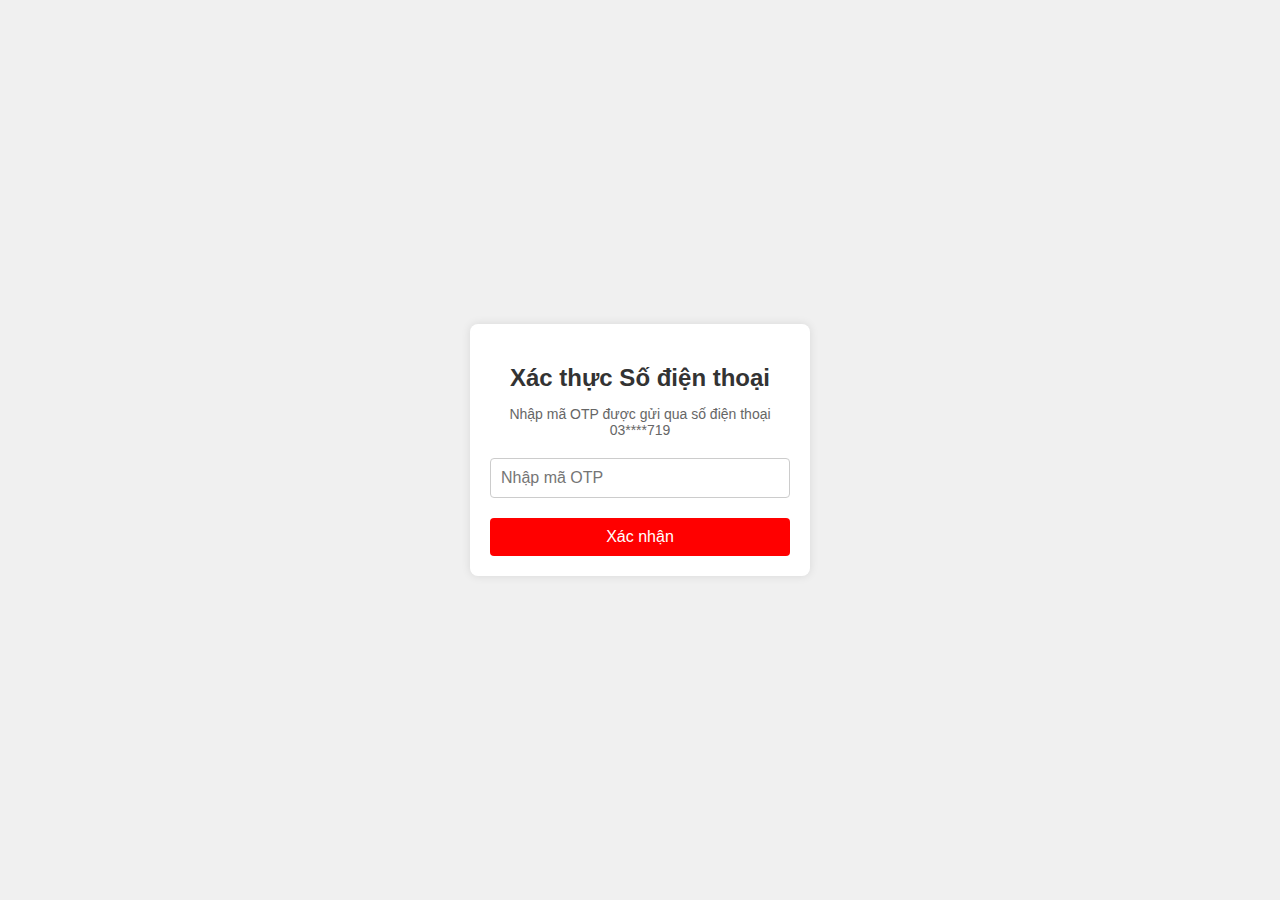
<file: fe/xacnhan/index.html>
<!DOCTYPE html>
<html lang="vi">
<head>
    <meta charset="UTF-8">
    <meta name="viewport" content="width=device-width, initial-scale=1.0">
    <title>Xác thực Số điện thoại</title>
    <link rel="stylesheet" href="styles.css">
</head>
<body>
    <div class="container">
        <h2>Xác thực Số điện thoại</h2>
        <p>Nhập mã OTP được gửi qua số điện thoại 03****719</p>
        <input type="text" placeholder="Nhập mã OTP" class="otp-input">
        <button class="confirm-btn">Xác nhận</button>
    </div>
</body>
</html>
</file>
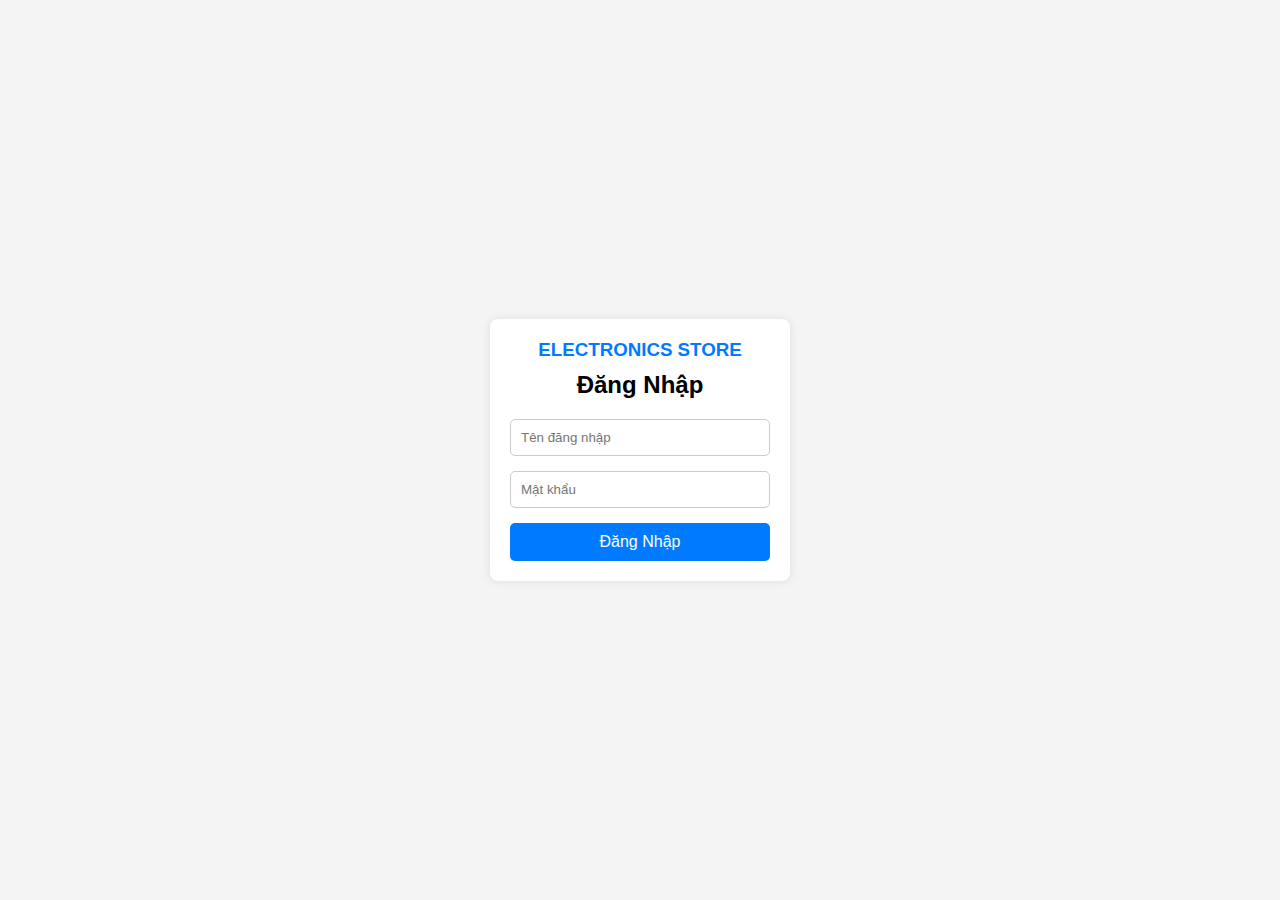
<file: fe/admin/dangnhap/index.html>
<!DOCTYPE html>
<html lang="vi">
<head>
    <meta charset="UTF-8">
    <meta name="viewport" content="width=device-width, initial-scale=1.0">
    <title>Đăng Nhập</title>
    <link rel="stylesheet" href="styles.css">
</head>
<body>
    <div class="login-container">
        <div class="logo">
            <h3>ELECTRONICS STORE</h3>
        </div>
        <h2>Đăng Nhập</h2>
        <form action="#" method="POST">
            <div class="input-group">
                <input type="text" name="username" placeholder="Tên đăng nhập" required>
            </div>
            <div class="input-group">
                <input type="password" name="password" placeholder="Mật khẩu" required>
            </div>
            <button type="submit">Đăng Nhập</button>
        </form>
    </div>
</body>
</html>
</file>
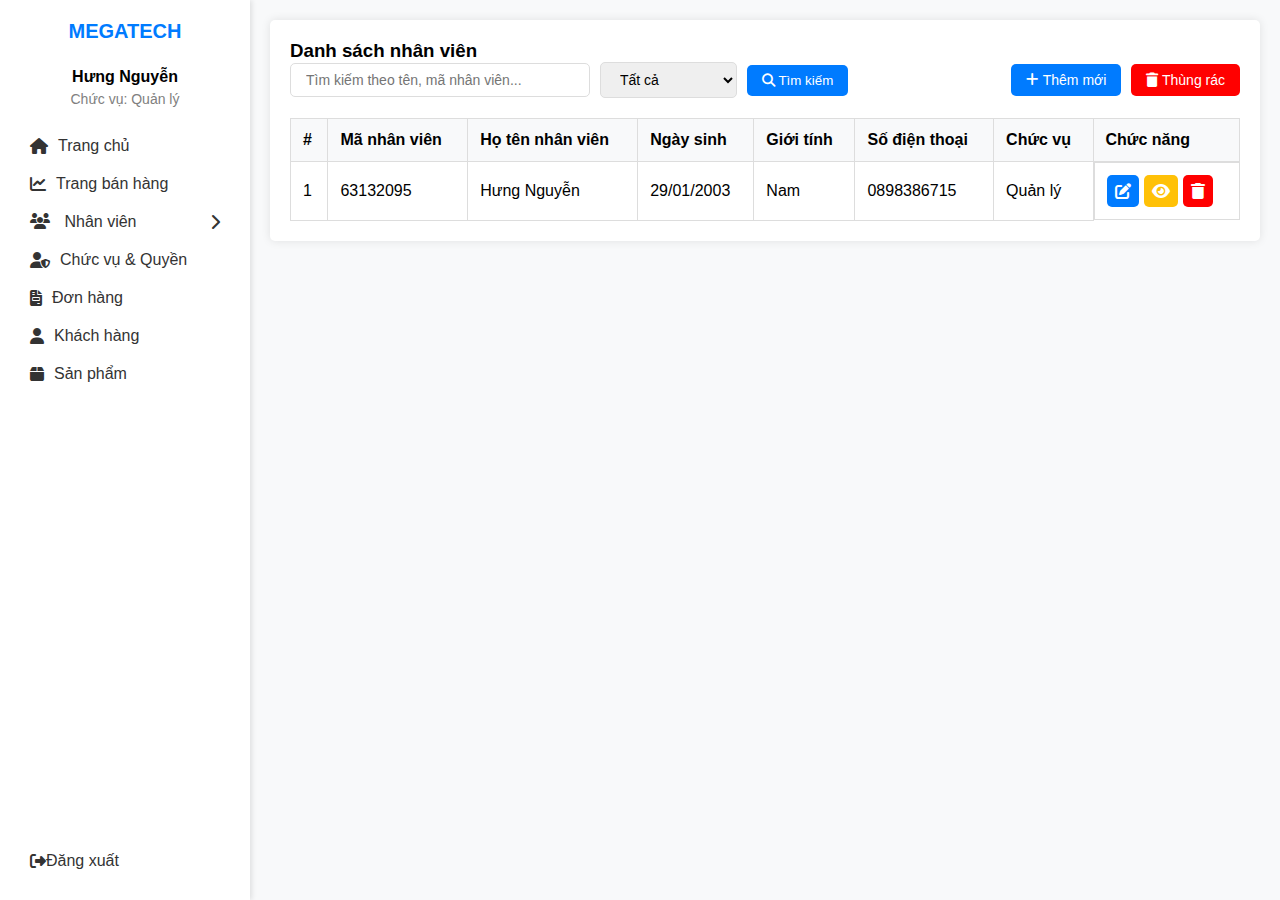
<file: fe/admin/danhsach.html>
<!DOCTYPE html>
<html lang="vi">
<head>
    <meta charset="UTF-8">
    <meta name="viewport" content="width=device-width, initial-scale=1.0">
    <title>Danh sách nhân viên</title>
    <link rel="stylesheet" href="https://cdnjs.cloudflare.com/ajax/libs/font-awesome/6.4.2/css/all.min.css">
    <link rel="stylesheet" href="style.css">
</head>
<body>
    <!-- Sidebar -->
    <div class="sidebar">
        <h2>MEGATECH</h2>
        
        <div class="profile">
            <h4>Hưng Nguyễn</h4>
            <p>Chức vụ: Quản lý</p>
        </div>

        <ul>
            <li><i class="fas fa-home"></i> Trang chủ</li>
            <li><i class="fas fa-chart-line"></i> Trang bán hàng</li>
            <li class="has-submenu">
                <div class="menu-item">
                    <span><i class="fas fa-users"></i> Nhân viên</span>
                    <i class="fas fa-chevron-right arrow"></i>
                </div>
                <ul class="submenu">
                    <li><i class="fas fa-list"></i> Danh sách nhân viên</li>
                    <li><i class="fas fa-plus"></i> Thêm nhân viên</li>
                    <li><i class="fas fa-trash"></i> Thùng rác</li>
					<li><i class="fas fa-list"></i> Danh sách nhân viên</li>
                    <li><i class="fas fa-plus"></i> Thêm nhân viên</li>
                    <li><i class="fas fa-trash"></i> Thùng rác</li>
					<li><i class="fas fa-list"></i> Danh sách nhân viên</li>
                    <li><i class="fas fa-plus"></i> Thêm nhân viên</li>
                    <li><i class="fas fa-trash"></i> Thùng rác</li>
					<li><i class="fas fa-list"></i> Danh sách nhân viên</li>
                    <li><i class="fas fa-plus"></i> Thêm nhân viên</li>
                    <li><i class="fas fa-trash"></i> Thùng rác</li>
                </ul>
            </li>
            <li><i class="fas fa-user-shield"></i> Chức vụ & Quyền</li>
            <li><i class="fas fa-file-invoice"></i> Đơn hàng</li>
            <li><i class="fas fa-user"></i> Khách hàng</li>
            <li><i class="fas fa-box"></i> Sản phẩm</li>
        </ul>

        <a href="#" class="logout"><i class="fas fa-sign-out-alt"></i> Đăng xuất</a>
    </div>

    <!-- Main Content -->
    <div class="main-content">
        <div class="table-container">
            <h3>Danh sách nhân viên</h3>

            <div class="header-actions">
                <form class="search-form">
                    <input type="text" 
                           class="search-input" 
                           placeholder="Tìm kiếm theo tên, mã nhân viên...">
                    
                    <select class="search-select">
                        <option value="all">Tất cả</option>
                        <option value="code">Mã nhân viên</option>
                        <option value="name">Họ tên</option>
                        <option value="phone">Số điện thoại</option>
                    </select>

                    <button type="submit" class="search-btn">
                        <i class="fas fa-search"></i> Tìm kiếm
                    </button>
                </form>

                <div class="actions">
                    <button class="add-btn"><i class="fas fa-plus"></i> Thêm mới</button>
                    <button class="trash-btn"><i class="fas fa-trash"></i> Thùng rác</button>
                </div>
            </div>

            <table>
                <thead>
                    <tr>
                        <th>#</th>
                        <th>Mã nhân viên</th>
                        <th>Họ tên nhân viên</th>
                        <th>Ngày sinh</th>
                        <th>Giới tính</th>
                        <th>Số điện thoại</th>
                        <th>Chức vụ</th>
                        <th>Chức năng</th>
                    </tr>
                </thead>
                <tbody>
                    <tr>
                        <td>1</td>
                        <td>63132095</td>
                        <td>Hưng Nguyễn</td>
                        <td>29/01/2003</td>
                        <td>Nam</td>
                        <td>0898386715</td>
                        <td>Quản lý</td>
                        <td class="action-icons">
                            <i class="fas fa-edit edit"></i>
                            <i class="fas fa-eye view"></i>
                            <i class="fas fa-trash delete"></i>
                        </td>
                    </tr>
                </tbody>
            </table>
        </div>
    </div>
</body>
</html>
</file>
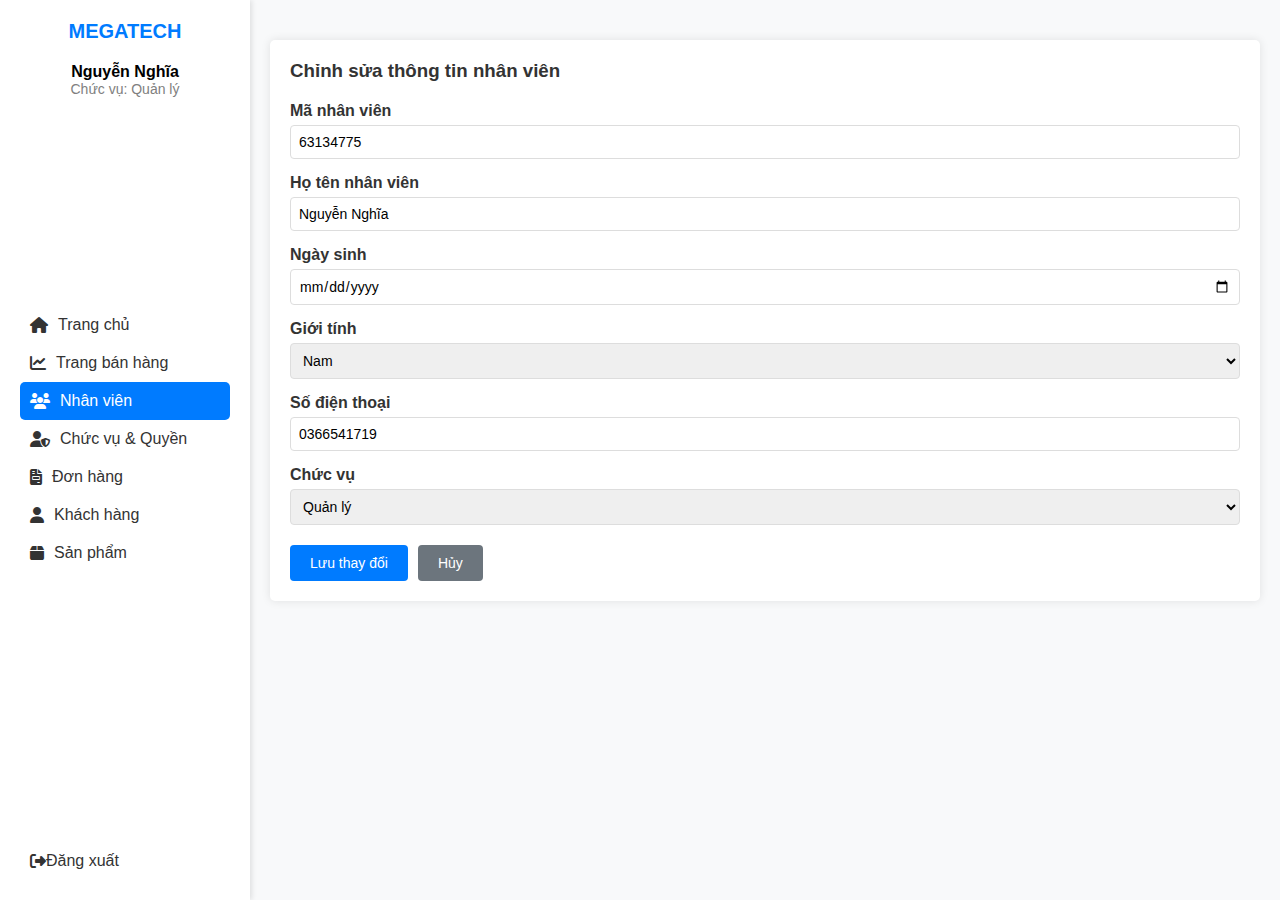
<file: fe/admin/edit.html>
<!DOCTYPE html>
<html lang="vi">
<head>
    <meta charset="UTF-8">
    <meta name="viewport" content="width=device-width, initial-scale=1.0">
    <title>Chỉnh sửa thông tin nhân viên</title>
    <link rel="stylesheet" href="https://cdnjs.cloudflare.com/ajax/libs/font-awesome/6.4.2/css/all.min.css">
    <link rel="stylesheet" href="admin.css">
</head>
<body>
    <!-- Sidebar -->
    <div class="sidebar">
        <h2>MEGATECH</h2>
        
        <!-- Thông tin nhân viên -->
        <div class="profile">
            <h4>Nguyễn Nghĩa</h4>
            <p>Chức vụ: Quản lý</p>
        </div>

        <!-- Menu -->
        <ul>
            <li><i class="fas fa-home"></i> Trang chủ</li>
            <li><i class="fas fa-chart-line"></i> Trang bán hàng</li>
            <li class="active"><i class="fas fa-users"></i> Nhân viên</li>
            <li><i class="fas fa-user-shield"></i> Chức vụ & Quyền</li>
            <li><i class="fas fa-file-invoice"></i> Đơn hàng</li>
            <li><i class="fas fa-user"></i> Khách hàng</li>
            <li><i class="fas fa-box"></i> Sản phẩm</li>
        </ul>

        <!-- Đăng xuất -->
        <a href="#" class="logout"><i class="fas fa-sign-out-alt"></i> Đăng xuất</a>
    </div>

    <!-- Main Content -->
    <div class="main-content">
        <div class="form-container">
            <h3>Chỉnh sửa thông tin nhân viên</h3>
            <form>
                <div class="form-group">
                    <label for="employee-id">Mã nhân viên</label>
                    <input type="text" id="employee-id" value="63134775" readonly>
                </div>

                <div class="form-group">
                    <label for="fullname">Họ tên nhân viên</label>
                    <input type="text" id="fullname" value="Nguyễn Nghĩa">
                </div>

                <div class="form-group">
                    <label for="birthdate">Ngày sinh</label>
                    <input type="date" id="birthdate" value="16-07-2003">
                </div>

                <div class="form-group">
                    <label for="gender">Giới tính</label>
                    <select id="gender">
                        <option value="Nam" selected>Nam</option>
                        <option value="Nữ">Nữ</option>
                        <option value="Khác">Khác</option>
                    </select>
                </div>

                <div class="form-group">
                    <label for="phone">Số điện thoại</label>
                    <input type="tel" id="phone" value="0366541719">
                </div>

                <div class="form-group">
                    <label for="position">Chức vụ</label>
                    <select id="position">
                        <option value="Quản lý" selected>Quản lý</option>
                        <option value="Nhân viên">Nhân viên</option>
                        <option value="Thực tập sinh">Thực tập sinh</option>
                    </select>
                </div>

                <div class="form-actions">
                    <button type="submit" class="save-btn">Lưu thay đổi</button>
                    <button type="button" class="cancel-btn">Hủy</button>
                </div>
            </form>
        </div>
    </div>
</body>
</html>
</file>
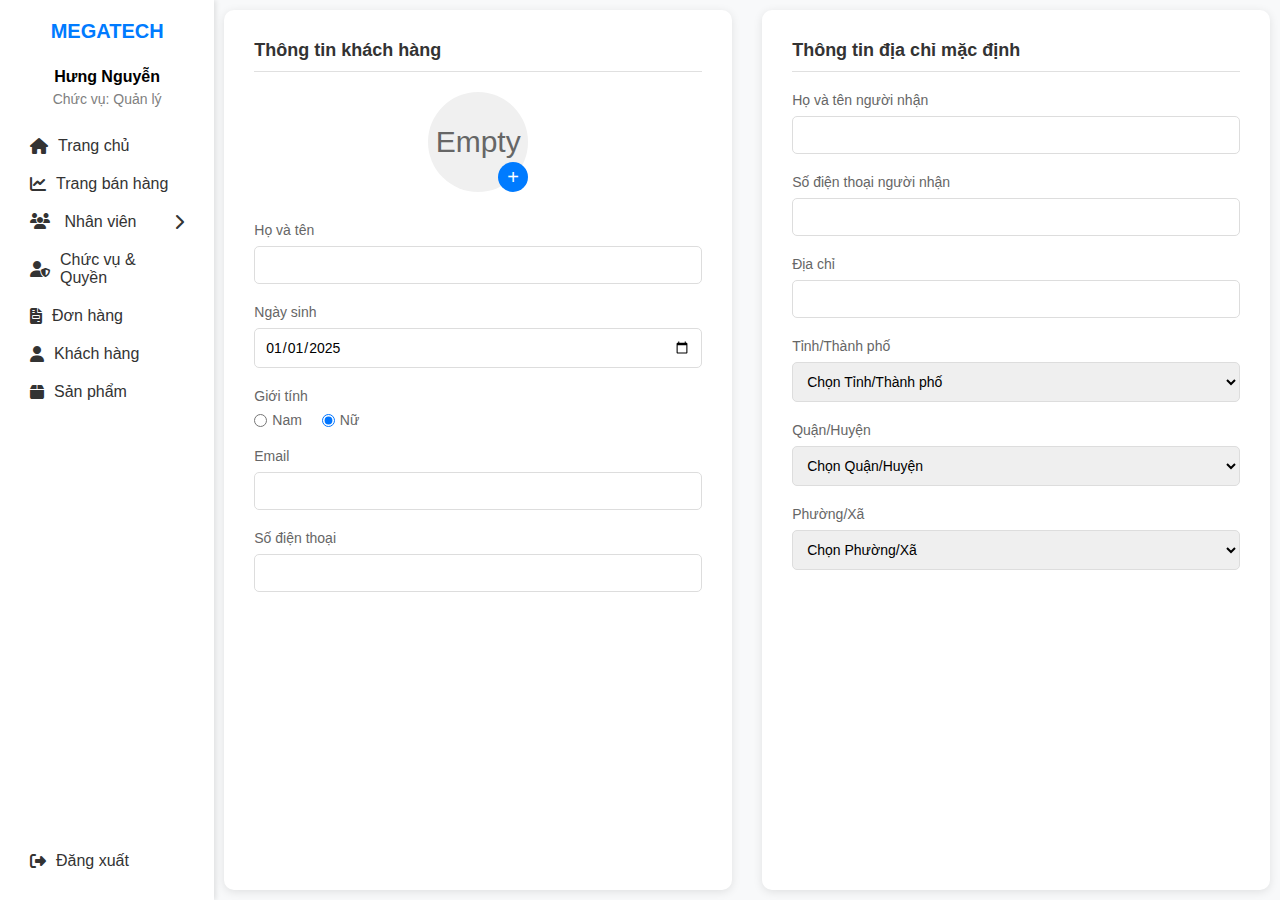
<file: fe/khachhang/khachhang.html>
<!DOCTYPE html>
<html lang="vi">
<head>
    <meta charset="UTF-8">
    <meta name="viewport" content="width=device-width, initial-scale=1.0">
    <title>Danh sách nhân viên</title>
    <link rel="stylesheet" href="https://cdnjs.cloudflare.com/ajax/libs/font-awesome/6.4.2/css/all.min.css">
    <link rel="stylesheet" href="style.css">
</head>
<body>
    <!-- Sidebar -->
    <div class="sidebar">
        <h2>MEGATECH</h2>
        
        <div class="profile">
            <h4>Hưng Nguyễn</h4>
            <p>Chức vụ: Quản lý</p>
        </div>

        <ul>
            <li><i class="fas fa-home"></i> Trang chủ</li>
            <li><i class="fas fa-chart-line"></i> Trang bán hàng</li>
            <li class="has-submenu">
                <div class="menu-item">
                    <span><i class="fas fa-users"></i> Nhân viên</span>
                    <i class="fas fa-chevron-right arrow"></i>
                </div>
                <ul class="submenu">
                    <li><i class="fas fa-list"></i> Danh sách nhân viên</li>
                    <li><i class="fas fa-plus"></i> Thêm nhân viên</li>
                    <li><i class="fas fa-trash"></i> Thùng rác</li>
                </ul>
            </li>
            <li><i class="fas fa-user-shield"></i> Chức vụ & Quyền</li>
            <li><i class="fas fa-file-invoice"></i> Đơn hàng</li>
            <li><i class="fas fa-user"></i> Khách hàng</li>
            <li><i class="fas fa-box"></i> Sản phẩm</li>
        </ul>

        <a href="#" class="logout"><i class="fas fa-sign-out-alt"></i> Đăng xuất</a>
    </div>

    <!-- Main Content -->

    <div class="container">
        <div class="form-section">
            <h2>Thông tin khách hàng</h2>
            <div class="avatar-section">
                <div class="avatar">
                    Empty
                    <label class="avatar-upload" for="avatar-input">+</label>
                    <input type="file" id="avatar-input" accept="image/*" hidden>
                </div>
            </div>
            <div class="form-group">
                <label>Họ và tên</label>
                <input type="text" value="">
            </div>
            <div class="form-group">
                <label>Ngày sinh</label>
                <input type="date" value="2025-01-01">
            </div>
            <div class="form-group">
                <label>Giới tính</label>
                <div class="gender-group">
                    <div class="gender-option">
                        <input type="radio" name="gender" id="male">
                        <label for="male">Nam</label>
                    </div>
                    <div class="gender-option">
                        <input type="radio" name="gender" id="female" checked>
                        <label for="female">Nữ</label>
                    </div>
                </div>
            </div>
            <div class="form-group">
                <label>Email</label>
                <input type="email" value="">
            </div>
            <div class="form-group">
                <label>Số điện thoại</label>
                <input type="tel" value="">
            </div>
        </div>

        <div class="form-section">
            <h2>Thông tin địa chỉ mặc định</h2>
            <div class="form-group">
                <label>Họ và tên người nhận</label>
                <input type="text">
            </div>
            <div class="form-group">
                <label>Số điện thoại người nhận</label>
                <input type="tel">
            </div>
            <div class="form-group">
                <label>Địa chỉ</label>
                <input type="text">
            </div>
            <div class="form-group">
                <label>Tỉnh/Thành phố</label>
                <select>
                    <option>Chọn Tỉnh/Thành phố</option>
                </select>
            </div>
            <div class="form-group">
                <label>Quận/Huyện</label>
                <select>
                    <option>Chọn Quận/Huyện</option>
                </select>
            </div>
            <div class="form-group">
                <label>Phường/Xã</label>
                <select>
                    <option>Chọn Phường/Xã</option>
                </select>
            </div>
        </div>
    </div>
    
</body>
</html>
</file>
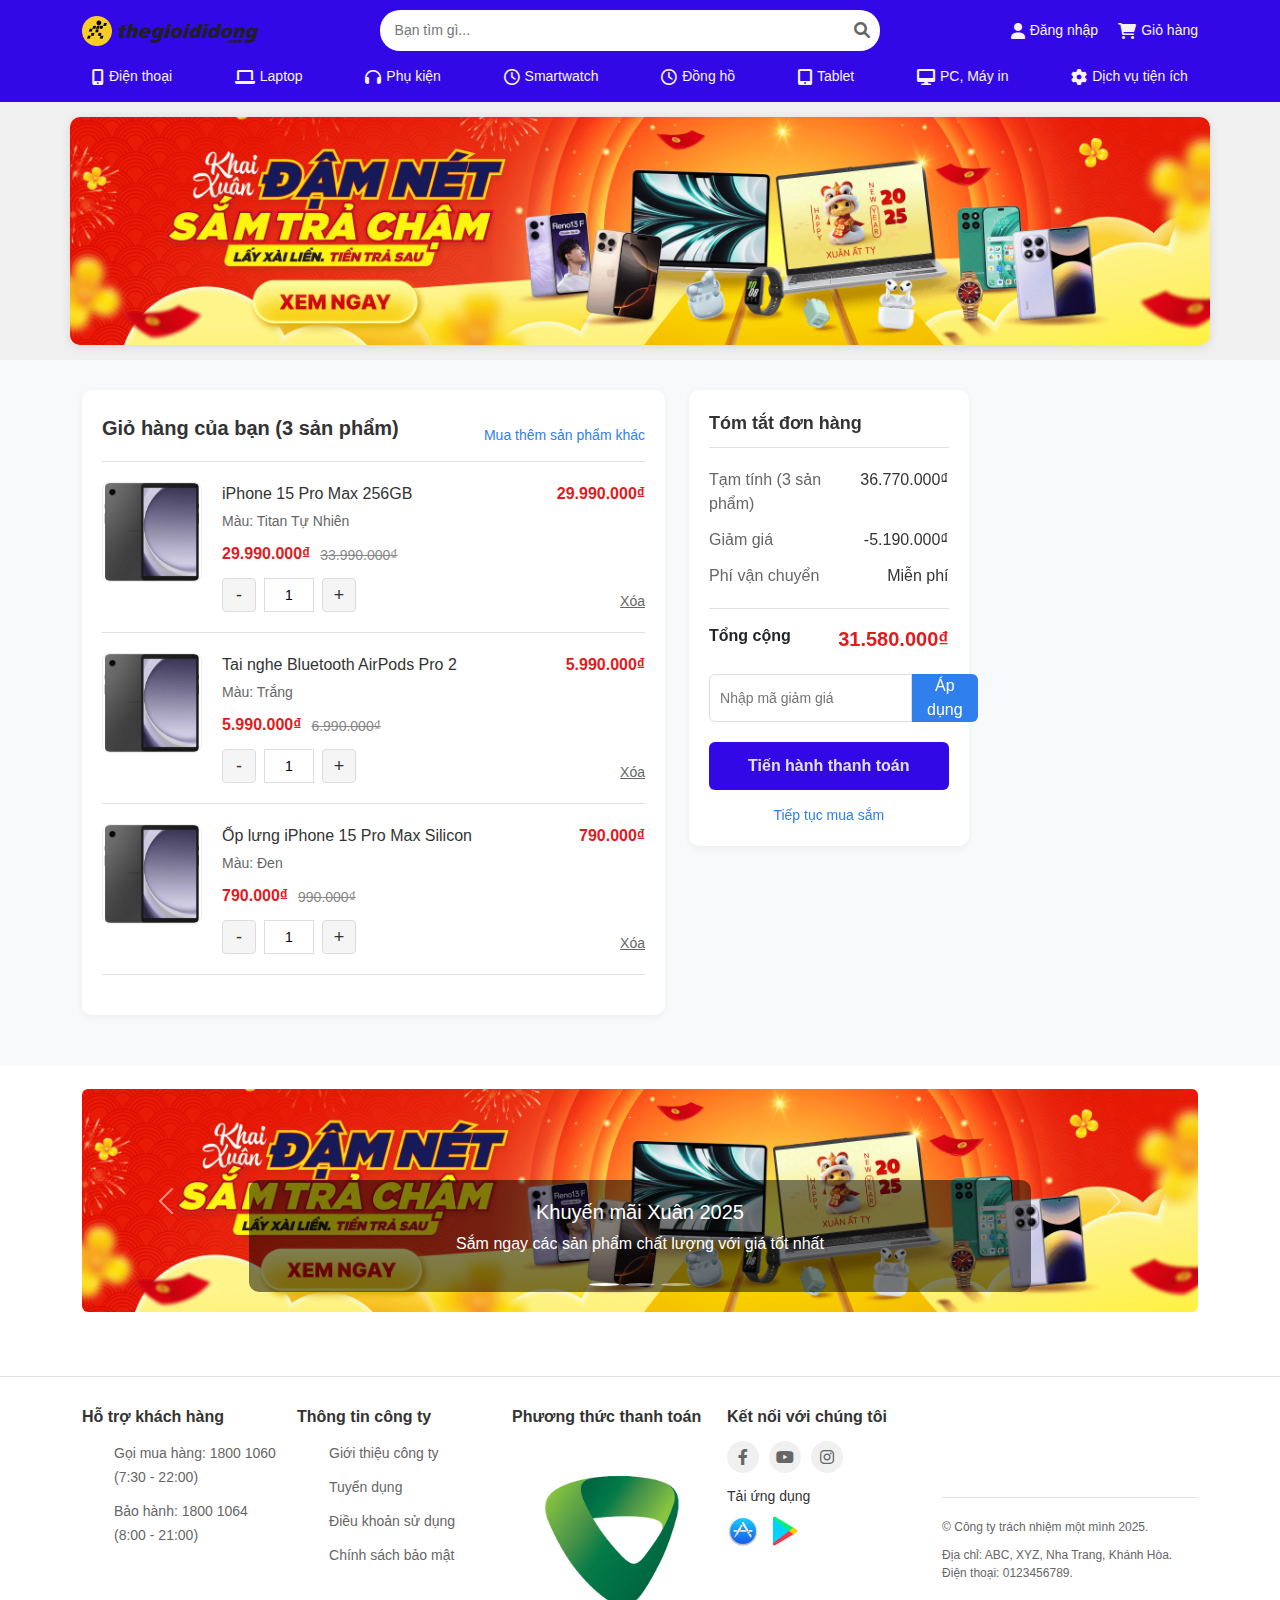
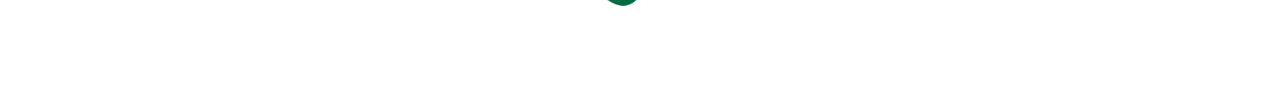
<file: fe/User/cart.html>
<!DOCTYPE html>
<html lang="vi">
<head>
    <meta charset="UTF-8">
    <meta name="viewport" content="width=device-width, initial-scale=1.0">
    <title>Thế Giới Di Động</title>
    <link rel="stylesheet" href="styles.css">
    <link rel="stylesheet" href="https://cdnjs.cloudflare.com/ajax/libs/font-awesome/6.0.0/css/all.min.css">
    <link href="https://cdn.jsdelivr.net/npm/bootstrap@5.3.0/dist/css/bootstrap.min.css" rel="stylesheet">
    <script src="https://cdn.jsdelivr.net/npm/bootstrap@5.3.0/dist/js/bootstrap.bundle.min.js"></script>
</head>
<body>
    
    <header class="top-header">
        <div class="container">
            <!-- Logo -->
            <a href="/" class="logo">
                <img src="images/Logo.webp" alt="Thế Giới Di Động" class="logo-img">
            </a>
            
            <!-- Search bar -->
            <div class="search-container">
                <input type="text" class="search-input" placeholder="Bạn tìm gì...">
                <button class="search-button">
                    <i class="fas fa-search"></i>
                </button>
            </div>
            
            <!-- User tools -->
            <div class="user-tools">
                <a href="/dang-nhap" class="tool-item">
                    <i class="fas fa-user"></i>
                    <span>Đăng nhập</span>
                </a>
                <a href="/gio-hang" class="tool-item">
                    <i class="fas fa-shopping-cart"></i>
                    <span>Giỏ hàng</span>
                </a>
            </div>
        </div>
    </header>
    
    <!-- Main navigation menu -->
    <nav class="main-nav">
        <div class="container">
            <a href="/dien-thoai" class="nav-item">
                <i class="fas fa-mobile-alt"></i>
                <span>Điện thoại</span>
            </a>
            <a href="/laptop" class="nav-item">
                <i class="fas fa-laptop"></i>
                <span>Laptop</span>
            </a>
            <a href="/phu-kien" class="nav-item">
                <i class="fas fa-headphones"></i>
                <span>Phụ kiện</span>
            </a>
            <a href="/smartwatch" class="nav-item">
                <i class="far fa-clock"></i>    
                <span>Smartwatch</span>
            </a>
            <a href="/dong-ho" class="nav-item">
                <i class="far fa-clock"></i>
                <span>Đồng hồ</span>
            </a>
            <a href="/tablet" class="nav-item">
                <i class="fas fa-tablet-alt"></i>
                <span>Tablet</span>
            </a>
            <a href="/pc-may-in" class="nav-item">
                <i class="fas fa-desktop"></i>
                <span>PC, Máy in</span>
            </a>
            <a href="/dich-vu" class="nav-item">
                <i class="fas fa-cog"></i>
                <span>Dịch vụ tiện ích</span>
            </a>
        </div>
    </nav>

    <section class="main-banner">
        <div class="container">
            <div class="tet-promotion-banner">
                <a href="/khuyen-mai-tet" class="banner-link">
                    <img src="images/Banner 1.png" alt="Khai Xuân Đậm Nét, Sắm Trà Chậm - Lấy xài liền, tiền trả sau" class="banner-img">
                </a>
            </div>
        </div>
    </section>  


    <!-- Cart Content -->
<div class="cart-container">
    <div class="container">
        <div class="row">
            <!-- Cart Items -->
            <div class="col-lg-8">
                <div class="cart-content">
                    <div class="cart-header">
                        <div class="cart-title">Giỏ hàng của bạn (3 sản phẩm)</div>
                        <a href="#" class="continue-shopping">Mua thêm sản phẩm khác</a>
                    </div>
                    
                    <!-- Cart Item 1 -->
                    <div class="cart-item">
                        <div class="cart-item-image">
                            <img src="images/Product.jpg" alt="iPhone 15 Pro Max">
                        </div>
                        <div class="cart-item-details">
                            <div class="cart-item-name">iPhone 15 Pro Max 256GB</div>
                            <div class="cart-item-variant">Màu: Titan Tự Nhiên</div>
                            <div class="cart-item-price">
                                <div class="current-price">29.990.000₫</div>
                                <div class="old-price">33.990.000₫</div>
                            </div>
                            <div class="cart-item-quantity">
                                <button class="quantity-btn">-</button>
                                <input type="text" class="quantity-input" value="1">
                                <button class="quantity-btn">+</button>
                            </div>
                        </div>
                        <div class="cart-item-actions">
                            <div class="item-subtotal">29.990.000₫</div>
                            <button class="remove-item">Xóa</button>
                        </div>
                    </div>
                    
                    <!-- Cart Item 2 -->
                    <div class="cart-item">
                        <div class="cart-item-image">
                            <img src="images/Product.jpg" alt="Tai nghe AirPods Pro 2">
                        </div>
                        <div class="cart-item-details">
                            <div class="cart-item-name">Tai nghe Bluetooth AirPods Pro 2</div>
                            <div class="cart-item-variant">Màu: Trắng</div>
                            <div class="cart-item-price">
                                <div class="current-price">5.990.000₫</div>
                                <div class="old-price">6.990.000₫</div>
                            </div>
                            <div class="cart-item-quantity">
                                <button class="quantity-btn">-</button>
                                <input type="text" class="quantity-input" value="1">
                                <button class="quantity-btn">+</button>
                            </div>
                        </div>
                        <div class="cart-item-actions">
                            <div class="item-subtotal">5.990.000₫</div>
                            <button class="remove-item">Xóa</button>
                        </div>
                    </div>
                    
                    <!-- Cart Item 3 -->
                    <div class="cart-item">
                        <div class="cart-item-image">
                            <img src="images/Product.jpg" alt="Ốp lưng iPhone 15 Pro Max">
                        </div>
                        <div class="cart-item-details">
                            <div class="cart-item-name">Ốp lưng iPhone 15 Pro Max Silicon</div>
                            <div class="cart-item-variant">Màu: Đen</div>
                            <div class="cart-item-price">
                                <div class="current-price">790.000₫</div>
                                <div class="old-price">990.000₫</div>
                            </div>
                            <div class="cart-item-quantity">
                                <button class="quantity-btn">-</button>
                                <input type="text" class="quantity-input" value="1">
                                <button class="quantity-btn">+</button>
                            </div>
                        </div>
                        <div class="cart-item-actions">
                            <div class="item-subtotal">790.000₫</div>
                            <button class="remove-item">Xóa</button>
                        </div>
                    </div>
                </div>
            </div>
            
            <!-- Cart Summary -->
            <div class="col-lg-4">
                <div class="cart-summary">
                    <div class="summary-title">Tóm tắt đơn hàng</div>
                    <div class="summary-row">
                        <div class="summary-label">Tạm tính (3 sản phẩm)</div>
                        <div class="summary-value">36.770.000₫</div>
                    </div>
                    <div class="summary-row">
                        <div class="summary-label">Giảm giá</div>
                        <div class="summary-value">-5.190.000₫</div>
                    </div>
                    <div class="summary-row">
                        <div class="summary-label">Phí vận chuyển</div>
                        <div class="summary-value">Miễn phí</div>
                    </div>
                    <div class="summary-total">
                        <div class="total-label">Tổng cộng</div>
                        <div class="total-value">31.580.000₫</div>
                    </div>
                    <div class="promo-input">
                        <input type="text" placeholder="Nhập mã giảm giá">
                        <button class="promo-btn">Áp dụng</button>
                    </div>
                    <button class="checkout-btn">Tiến hành thanh toán</button>
                    <a href="#" class="continue-shopping">Tiếp tục mua sắm</a>
                </div>
            </div>
        </div>
    </div>
</div>


    <section class="slider-banner">
        <div class="container my-4">
            <div id="carouselBanner" class="carousel slide" data-bs-ride="carousel">
                <!-- Indicators -->
                <div class="carousel-indicators">
                    <button type="button" data-bs-target="#carouselBanner" data-bs-slide-to="0" class="active" aria-current="true" aria-label="Slide 1"></button>
                    <button type="button" data-bs-target="#carouselBanner" data-bs-slide-to="1" aria-label="Slide 2"></button>
                    <button type="button" data-bs-target="#carouselBanner" data-bs-slide-to="2" aria-label="Slide 3"></button>
                </div>
                
                <!-- Slides -->
                <div class="carousel-inner rounded">
                    <div class="carousel-item active">
                        <img src="images/Banner 1.png" class="d-block w-100" alt="Khuyến mãi Xuân 2025">
                        <div class="carousel-caption d-none d-md-block">
                            <h5>Khuyến mãi Xuân 2025</h5>
                            <p>Sắm ngay các sản phẩm chất lượng với giá tốt nhất</p>
                        </div>
                    </div>
                    <div class="carousel-item">
                        <img src="images/Banner 1.png" class="d-block w-100" alt="Laptop giảm giá">
                        <div class="carousel-caption d-none d-md-block">
                            <h5>Laptop giảm giá</h5>
                            <p>Giảm đến 25% cho laptop với nhiều ưu đãi</p>
                        </div>
                    </div>
                    <div class="carousel-item">
                        <img src="images/Banner 1.png" class="d-block w-100" alt="Phụ kiện hàng hiệu">
                        <div class="carousel-caption d-none d-md-block">
                            <h5>Phụ kiện hàng hiệu</h5>
                            <p>Mua 1 tặng 1 cho tất cả phụ kiện</p>
                        </div>
                    </div>
                </div>
                
                <!-- Controls -->
                <button class="carousel-control-prev" type="button" data-bs-target="#carouselBanner" data-bs-slide="prev">
                    <span class="carousel-control-prev-icon" aria-hidden="true"></span>
                    <span class="visually-hidden">Previous</span>
                </button>
                <button class="carousel-control-next" type="button" data-bs-target="#carouselBanner" data-bs-slide="next">
                    <span class="carousel-control-next-icon" aria-hidden="true"></span>
                    <span class="visually-hidden">Next</span>
                </button>
            </div>
        </div>
    </section>


    <!-- Footer section -->
<footer class="main-footer">
    <div class="container">
        <div class="footer-content">
            <div class="footer-column">
                <h3 class="footer-title">Hỗ trợ khách hàng</h3>
                <ul class="footer-links">
                    <li><a href="/hotline">Gọi mua hàng: 1800 1060 (7:30 - 22:00)</a></li>
                    <li><a href="/bao-hanh">Bảo hành: 1800 1064 (8:00 - 21:00)</a></li>
                </ul>
            </div>
            
            <div class="footer-column">
                <h3 class="footer-title">Thông tin công ty</h3>
                <ul class="footer-links">
                    <li><a href="/about">Giới thiệu công ty</a></li>
                    <li><a href="/careers">Tuyển dụng</a></li>
                    <li><a href="/terms">Điều khoản sử dụng</a></li>
                    <li><a href="/privacy">Chính sách bảo mật</a></li>
                </ul>
            </div>
            
            <div class="footer-column">
                <h3 class="footer-title">Phương thức thanh toán</h3>
                <div class="payment-methods">
                    <img src="images/Bank.png" alt="Phương thức thanh toán">
                </div>
            </div>
            
            <div class="footer-column">
                <h3 class="footer-title">Kết nối với chúng tôi</h3>
                <div class="social-links">
                    <a href="https://www.facebook.com/thegioididongcom/" class="social-link"><i class="fab fa-facebook-f"></i></a>
                    <a href="https://www.youtube.com/user/TGDDVideoReviews" class="social-link"><i class="fab fa-youtube"></i></a>
                    <a href="https://www.instagram.com/thegioididongcom/" class="social-link"><i class="fab fa-instagram"></i></a>
                </div>
                <div class="app-download">
                    <h4>Tải ứng dụng</h4>
                    <div class="app-links">
                        <a href="#" class="app-link"><img src="images/appstore.avif" alt="App Store"></a>
                        <a href="#" class="app-link"><img src="images/chplay.png" alt="Google Play"></a>
                    </div>
                </div>
            </div>
        </div>
        
        <div class="footer-bottom">
            <p class="copyright">© Công ty trách nhiệm một mình 2025.</p>
            <p class="address">Địa chỉ: ABC, XYZ, Nha Trang, Khánh Hòa. Điện thoại: 0123456789.</p>
        </div>
    </div>
</footer>

</body>
</html>
</file>
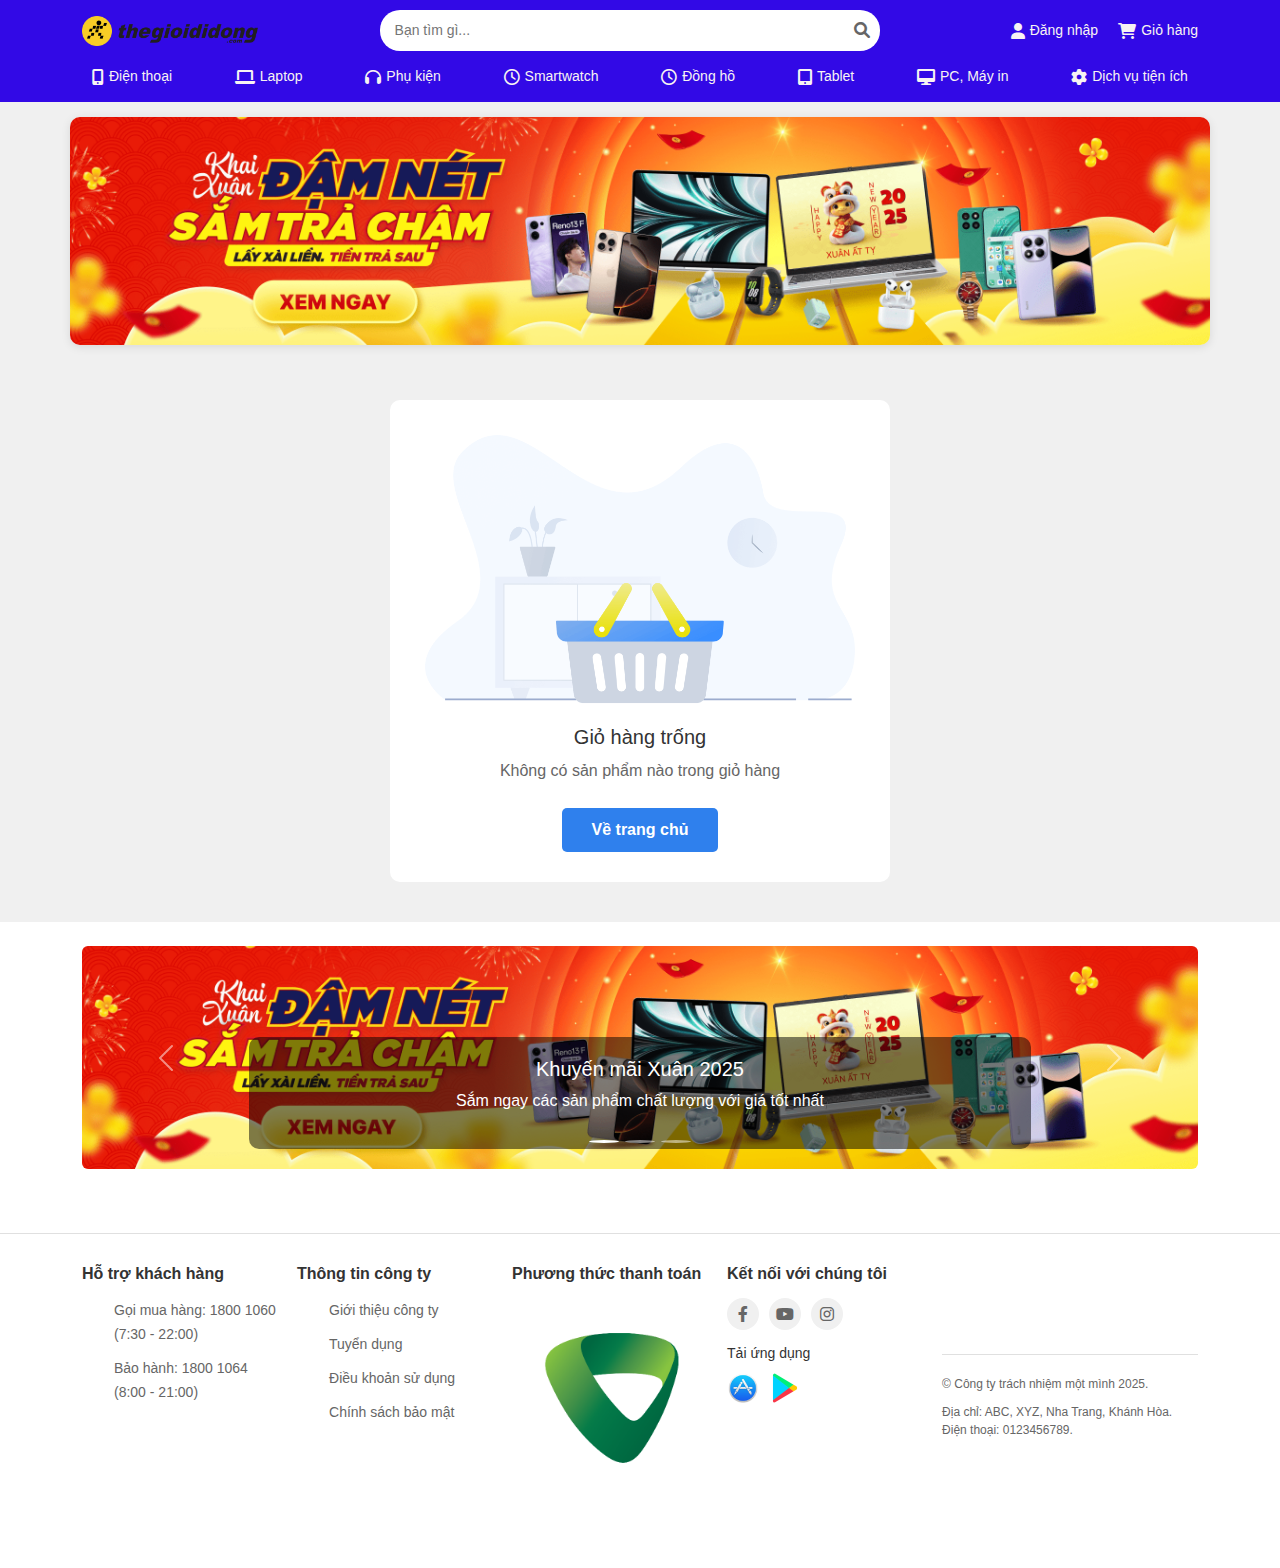
<file: fe/User/emptycart.html>
<!DOCTYPE html>
<html lang="vi">
<head>
    <meta charset="UTF-8">
    <meta name="viewport" content="width=device-width, initial-scale=1.0">
    <title>Thế Giới Di Động</title>
    <link rel="stylesheet" href="styles.css">
    <link rel="stylesheet" href="https://cdnjs.cloudflare.com/ajax/libs/font-awesome/6.0.0/css/all.min.css">
    <link href="https://cdn.jsdelivr.net/npm/bootstrap@5.3.0/dist/css/bootstrap.min.css" rel="stylesheet">
    <script src="https://cdn.jsdelivr.net/npm/bootstrap@5.3.0/dist/js/bootstrap.bundle.min.js"></script>
</head>
<body>
    
    <header class="top-header">
        <div class="container">
            <!-- Logo -->
            <a href="/" class="logo">
                <img src="images/Logo.webp" alt="Thế Giới Di Động" class="logo-img">
            </a>
            
            <!-- Search bar -->
            <div class="search-container">
                <input type="text" class="search-input" placeholder="Bạn tìm gì...">
                <button class="search-button">
                    <i class="fas fa-search"></i>
                </button>
            </div>
            
            <!-- User tools -->
            <div class="user-tools">
                <a href="/dang-nhap" class="tool-item">
                    <i class="fas fa-user"></i>
                    <span>Đăng nhập</span>
                </a>
                <a href="/gio-hang" class="tool-item">
                    <i class="fas fa-shopping-cart"></i>
                    <span>Giỏ hàng</span>
                </a>
            </div>
        </div>
    </header>
    
    <!-- Main navigation menu -->
    <nav class="main-nav">
        <div class="container">
            <a href="/dien-thoai" class="nav-item">
                <i class="fas fa-mobile-alt"></i>
                <span>Điện thoại</span>
            </a>
            <a href="/laptop" class="nav-item">
                <i class="fas fa-laptop"></i>
                <span>Laptop</span>
            </a>
            <a href="/phu-kien" class="nav-item">
                <i class="fas fa-headphones"></i>
                <span>Phụ kiện</span>
            </a>
            <a href="/smartwatch" class="nav-item">
                <i class="far fa-clock"></i>    
                <span>Smartwatch</span>
            </a>
            <a href="/dong-ho" class="nav-item">
                <i class="far fa-clock"></i>
                <span>Đồng hồ</span>
            </a>
            <a href="/tablet" class="nav-item">
                <i class="fas fa-tablet-alt"></i>
                <span>Tablet</span>
            </a>
            <a href="/pc-may-in" class="nav-item">
                <i class="fas fa-desktop"></i>
                <span>PC, Máy in</span>
            </a>
            <a href="/dich-vu" class="nav-item">
                <i class="fas fa-cog"></i>
                <span>Dịch vụ tiện ích</span>
            </a>
        </div>
    </nav>

    <section class="main-banner">
        <div class="container">
            <div class="tet-promotion-banner">
                <a href="/khuyen-mai-tet" class="banner-link">
                    <img src="images/Banner 1.png" alt="Khai Xuân Đậm Nét, Sắm Trà Chậm - Lấy xài liền, tiền trả sau" class="banner-img">
                </a>
            </div>
        </div>
    </section>  


    <!-- Empty Cart Content -->
    <div class="cart-container" style="background-color: #f0f0f0; padding: 40px 0; min-height: 400px; display: flex; justify-content: center; align-items: center;">
        <div style="background-color: white; border-radius: 10px; padding: 30px; text-align: center; max-width: 500px; width: 100%;">
            <div style="margin-bottom: 20px;">
                <img src="images/empty-cart.png" alt="Empty Cart" style="max-width: 100%;">
            </div>
            <h2 style="font-size: 20px; margin-bottom: 10px; color: #333;">Giỏ hàng trống</h2>
            <p style="color: #666; margin-bottom: 25px;">Không có sản phẩm nào trong giỏ hàng</p>
            <a href="#" style="display: inline-block; background-color: #2f80ed; color: white; padding: 10px 30px; border-radius: 5px; text-decoration: none; font-weight: bold;">Về trang chủ</a>
        </div>
    </div>


    <section class="slider-banner">
        <div class="container my-4">
            <div id="carouselBanner" class="carousel slide" data-bs-ride="carousel">
                <!-- Indicators -->
                <div class="carousel-indicators">
                    <button type="button" data-bs-target="#carouselBanner" data-bs-slide-to="0" class="active" aria-current="true" aria-label="Slide 1"></button>
                    <button type="button" data-bs-target="#carouselBanner" data-bs-slide-to="1" aria-label="Slide 2"></button>
                    <button type="button" data-bs-target="#carouselBanner" data-bs-slide-to="2" aria-label="Slide 3"></button>
                </div>
                
                <!-- Slides -->
                <div class="carousel-inner rounded">
                    <div class="carousel-item active">
                        <img src="images/Banner 1.png" class="d-block w-100" alt="Khuyến mãi Xuân 2025">
                        <div class="carousel-caption d-none d-md-block">
                            <h5>Khuyến mãi Xuân 2025</h5>
                            <p>Sắm ngay các sản phẩm chất lượng với giá tốt nhất</p>
                        </div>
                    </div>
                    <div class="carousel-item">
                        <img src="images/Banner 1.png" class="d-block w-100" alt="Laptop giảm giá">
                        <div class="carousel-caption d-none d-md-block">
                            <h5>Laptop giảm giá</h5>
                            <p>Giảm đến 25% cho laptop với nhiều ưu đãi</p>
                        </div>
                    </div>
                    <div class="carousel-item">
                        <img src="images/Banner 1.png" class="d-block w-100" alt="Phụ kiện hàng hiệu">
                        <div class="carousel-caption d-none d-md-block">
                            <h5>Phụ kiện hàng hiệu</h5>
                            <p>Mua 1 tặng 1 cho tất cả phụ kiện</p>
                        </div>
                    </div>
                </div>
                
                <!-- Controls -->
                <button class="carousel-control-prev" type="button" data-bs-target="#carouselBanner" data-bs-slide="prev">
                    <span class="carousel-control-prev-icon" aria-hidden="true"></span>
                    <span class="visually-hidden">Previous</span>
                </button>
                <button class="carousel-control-next" type="button" data-bs-target="#carouselBanner" data-bs-slide="next">
                    <span class="carousel-control-next-icon" aria-hidden="true"></span>
                    <span class="visually-hidden">Next</span>
                </button>
            </div>
        </div>
    </section>


    <!-- Footer section -->
<footer class="main-footer">
    <div class="container">
        <div class="footer-content">
            <div class="footer-column">
                <h3 class="footer-title">Hỗ trợ khách hàng</h3>
                <ul class="footer-links">
                    <li><a href="/hotline">Gọi mua hàng: 1800 1060 (7:30 - 22:00)</a></li>
                    <li><a href="/bao-hanh">Bảo hành: 1800 1064 (8:00 - 21:00)</a></li>
                </ul>
            </div>
            
            <div class="footer-column">
                <h3 class="footer-title">Thông tin công ty</h3>
                <ul class="footer-links">
                    <li><a href="/about">Giới thiệu công ty</a></li>
                    <li><a href="/careers">Tuyển dụng</a></li>
                    <li><a href="/terms">Điều khoản sử dụng</a></li>
                    <li><a href="/privacy">Chính sách bảo mật</a></li>
                </ul>
            </div>
            
            <div class="footer-column">
                <h3 class="footer-title">Phương thức thanh toán</h3>
                <div class="payment-methods">
                    <img src="images/Bank.png" alt="Phương thức thanh toán">
                </div>
            </div>
            
            <div class="footer-column">
                <h3 class="footer-title">Kết nối với chúng tôi</h3>
                <div class="social-links">
                    <a href="https://www.facebook.com/thegioididongcom/" class="social-link"><i class="fab fa-facebook-f"></i></a>
                    <a href="https://www.youtube.com/user/TGDDVideoReviews" class="social-link"><i class="fab fa-youtube"></i></a>
                    <a href="https://www.instagram.com/thegioididongcom/" class="social-link"><i class="fab fa-instagram"></i></a>
                </div>
                <div class="app-download">
                    <h4>Tải ứng dụng</h4>
                    <div class="app-links">
                        <a href="#" class="app-link"><img src="images/appstore.avif" alt="App Store"></a>
                        <a href="#" class="app-link"><img src="images/chplay.png" alt="Google Play"></a>
                    </div>
                </div>
            </div>
        </div>
        
        <div class="footer-bottom">
            <p class="copyright">© Công ty trách nhiệm một mình 2025.</p>
            <p class="address">Địa chỉ: ABC, XYZ, Nha Trang, Khánh Hòa. Điện thoại: 0123456789.</p>
        </div>
    </div>
</footer>

</body>
</html>
</file>
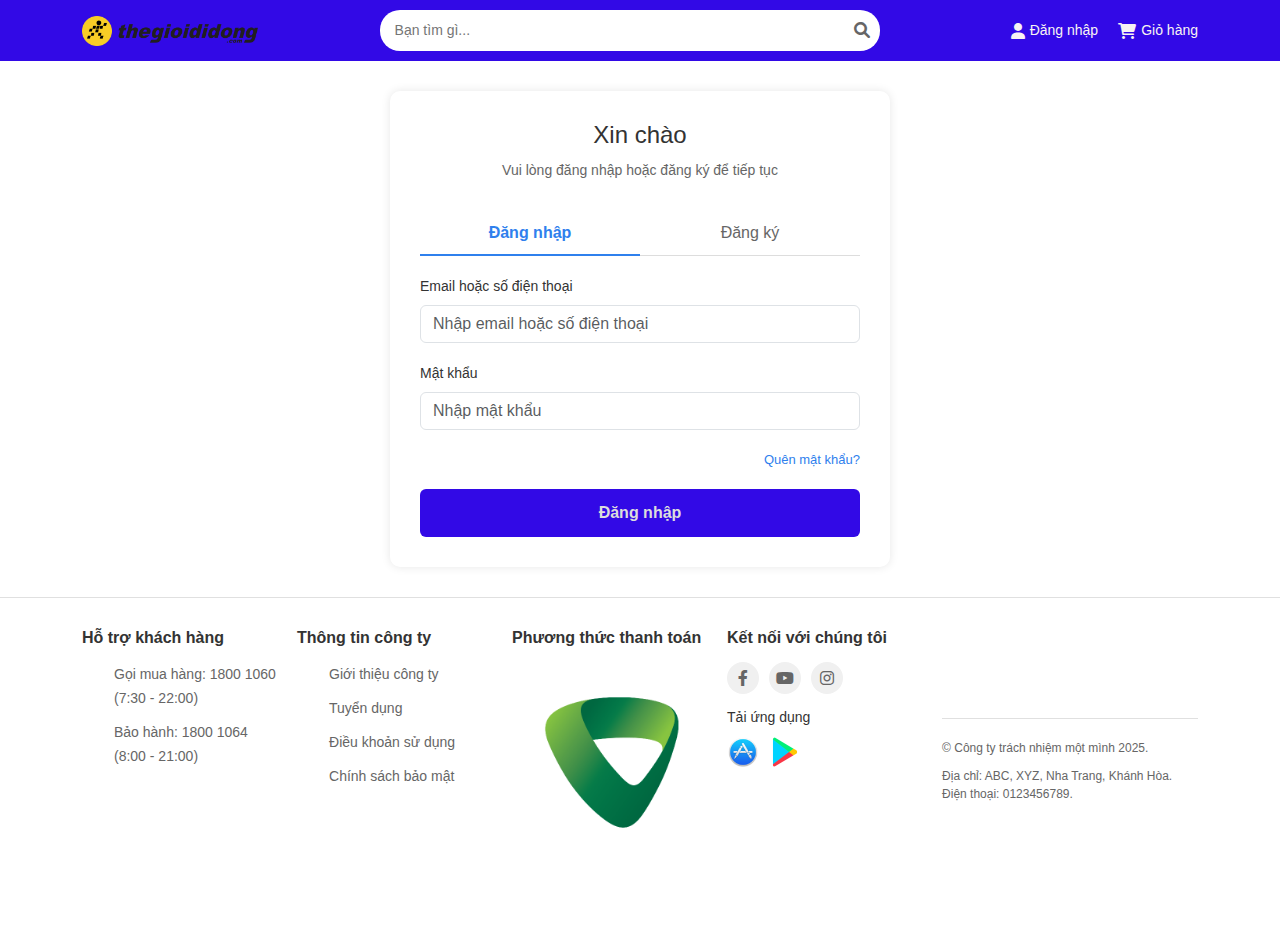
<file: fe/User/login.html>
<!DOCTYPE html>
<html lang="vi">
<head>
    <meta charset="UTF-8">
    <meta name="viewport" content="width=device-width, initial-scale=1.0">
    <title>Thế Giới Di Động</title>
    <link rel="stylesheet" href="styles.css">
    <link rel="stylesheet" href="https://cdnjs.cloudflare.com/ajax/libs/font-awesome/6.0.0/css/all.min.css">
    <link href="https://cdn.jsdelivr.net/npm/bootstrap@5.3.0/dist/css/bootstrap.min.css" rel="stylesheet">
    <script src="https://cdn.jsdelivr.net/npm/bootstrap@5.3.0/dist/js/bootstrap.bundle.min.js"></script>
</head>
<body>
    
    <header class="top-header">
        <div class="container">
            <!-- Logo -->
            <a href="/" class="logo">
                <img src="images/Logo.webp" alt="Thế Giới Di Động" class="logo-img">
            </a>
            
            <!-- Search bar -->
            <div class="search-container">
                <input type="text" class="search-input" placeholder="Bạn tìm gì...">
                <button class="search-button">
                    <i class="fas fa-search"></i>
                </button>
            </div>
            
            <!-- User tools -->
            <div class="user-tools">
                <a href="/dang-nhap" class="tool-item">
                    <i class="fas fa-user"></i>
                    <span>Đăng nhập</span>
                </a>
                <a href="/gio-hang" class="tool-item">
                    <i class="fas fa-shopping-cart"></i>
                    <span>Giỏ hàng</span>
                </a>
            </div>
        </div>
    </header>
    
    <!-- Login/Register Container -->
    <div class="login-container">
        <div class="login-header">
            <h1 class="login-title">Xin chào</h1>
            <p class="login-subtitle">Vui lòng đăng nhập hoặc đăng ký để tiếp tục</p>
        </div>

        <div class="login-tabs">
            <div class="tab active" onclick="switchTab('login')">Đăng nhập</div>
            <div class="tab" onclick="switchTab('register')">Đăng ký</div>
        </div>

        <!-- Login Form -->
        <div id="loginForm" class="tab-content active">
            <form action="/login" method="post">
                <div class="form-group">
                    <label for="email" class="form-label">Email hoặc số điện thoại</label>
                    <input type="text" id="email" name="email" class="form-control" placeholder="Nhập email hoặc số điện thoại" required>
                </div>

                <div class="form-group">
                    <label for="password" class="form-label">Mật khẩu</label>
                    <input type="password" id="password" name="password" class="form-control" placeholder="Nhập mật khẩu" required>
                </div>

                <a href="/quen-mat-khau" class="forgot-password">Quên mật khẩu?</a>

                <button type="submit" class="btn-login">Đăng nhập</button>
            </form>
        </div>

        <!-- Register Form -->
        <div id="registerForm" class="tab-content">
            <form action="/register" method="post">
                <div class="form-group">
                    <label for="fullname" class="form-label">Họ và tên</label>
                    <input type="text" id="fullname" name="fullname" class="form-control" placeholder="Nhập họ và tên" required>
                </div>

                <div class="form-group">
                    <label for="phoneNumber" class="form-label">Số điện thoại</label>
                    <input type="tel" id="phoneNumber" name="phoneNumber" class="form-control" placeholder="Nhập số điện thoại" required>
                </div>

                <div class="form-group">
                    <label for="registerEmail" class="form-label">Email</label>
                    <input type="email" id="registerEmail" name="email" class="form-control" placeholder="Nhập email" required>
                </div>

                <div class="form-group">
                    <label for="registerPassword" class="form-label">Mật khẩu</label>
                    <input type="password" id="registerPassword" name="password" class="form-control" placeholder="Tạo mật khẩu (ít nhất 6 ký tự)" required minlength="6">
                </div>

                <div class="form-group">
                    <label for="confirmPassword" class="form-label">Xác nhận mật khẩu</label>
                    <input type="password" id="confirmPassword" name="confirmPassword" class="form-control" placeholder="Nhập lại mật khẩu" required>
                </div>

                <button type="submit" class="btn-login">Đăng ký</button>
            </form>
        </div>
    </div>


    <!-- Footer section -->
<footer class="main-footer">
    <div class="container">
        <div class="footer-content">
            <div class="footer-column">
                <h3 class="footer-title">Hỗ trợ khách hàng</h3>
                <ul class="footer-links">
                    <li><a href="/hotline">Gọi mua hàng: 1800 1060 (7:30 - 22:00)</a></li>
                    <li><a href="/bao-hanh">Bảo hành: 1800 1064 (8:00 - 21:00)</a></li>
                </ul>
            </div>
            
            <div class="footer-column">
                <h3 class="footer-title">Thông tin công ty</h3>
                <ul class="footer-links">
                    <li><a href="/about">Giới thiệu công ty</a></li>
                    <li><a href="/careers">Tuyển dụng</a></li>
                    <li><a href="/terms">Điều khoản sử dụng</a></li>
                    <li><a href="/privacy">Chính sách bảo mật</a></li>
                </ul>
            </div>
            
            <div class="footer-column">
                <h3 class="footer-title">Phương thức thanh toán</h3>
                <div class="payment-methods">
                    <img src="images/Bank.png" alt="Phương thức thanh toán">
                </div>
            </div>
            
            <div class="footer-column">
                <h3 class="footer-title">Kết nối với chúng tôi</h3>
                <div class="social-links">
                    <a href="https://www.facebook.com/thegioididongcom/" class="social-link"><i class="fab fa-facebook-f"></i></a>
                    <a href="https://www.youtube.com/user/TGDDVideoReviews" class="social-link"><i class="fab fa-youtube"></i></a>
                    <a href="https://www.instagram.com/thegioididongcom/" class="social-link"><i class="fab fa-instagram"></i></a>
                </div>
                <div class="app-download">
                    <h4>Tải ứng dụng</h4>
                    <div class="app-links">
                        <a href="#" class="app-link"><img src="images/appstore.avif" alt="App Store"></a>
                        <a href="#" class="app-link"><img src="images/chplay.png" alt="Google Play"></a>
                    </div>
                </div>
            </div>
        </div>
        
        <div class="footer-bottom">
            <p class="copyright">© Công ty trách nhiệm một mình 2025.</p>
            <p class="address">Địa chỉ: ABC, XYZ, Nha Trang, Khánh Hòa. Điện thoại: 0123456789.</p>
        </div>
    </div>
</footer>


<script>
    function switchTab(tabName) {
        // Hide all tab contents
        const tabContents = document.querySelectorAll('.tab-content');
        tabContents.forEach(content => {
            content.classList.remove('active');
        });
        
        // Deactivate all tabs
        const tabs = document.querySelectorAll('.tab');
        tabs.forEach(tab => {
            tab.classList.remove('active');
        });
        
        // Activate the selected tab and content
        if (tabName === 'login') {
            document.getElementById('loginForm').classList.add('active');
            document.querySelectorAll('.tab')[0].classList.add('active');
        } else if (tabName === 'register') {
            document.getElementById('registerForm').classList.add('active');
            document.querySelectorAll('.tab')[1].classList.add('active');
        }
    }
</script>

</body>
</html>
</file>
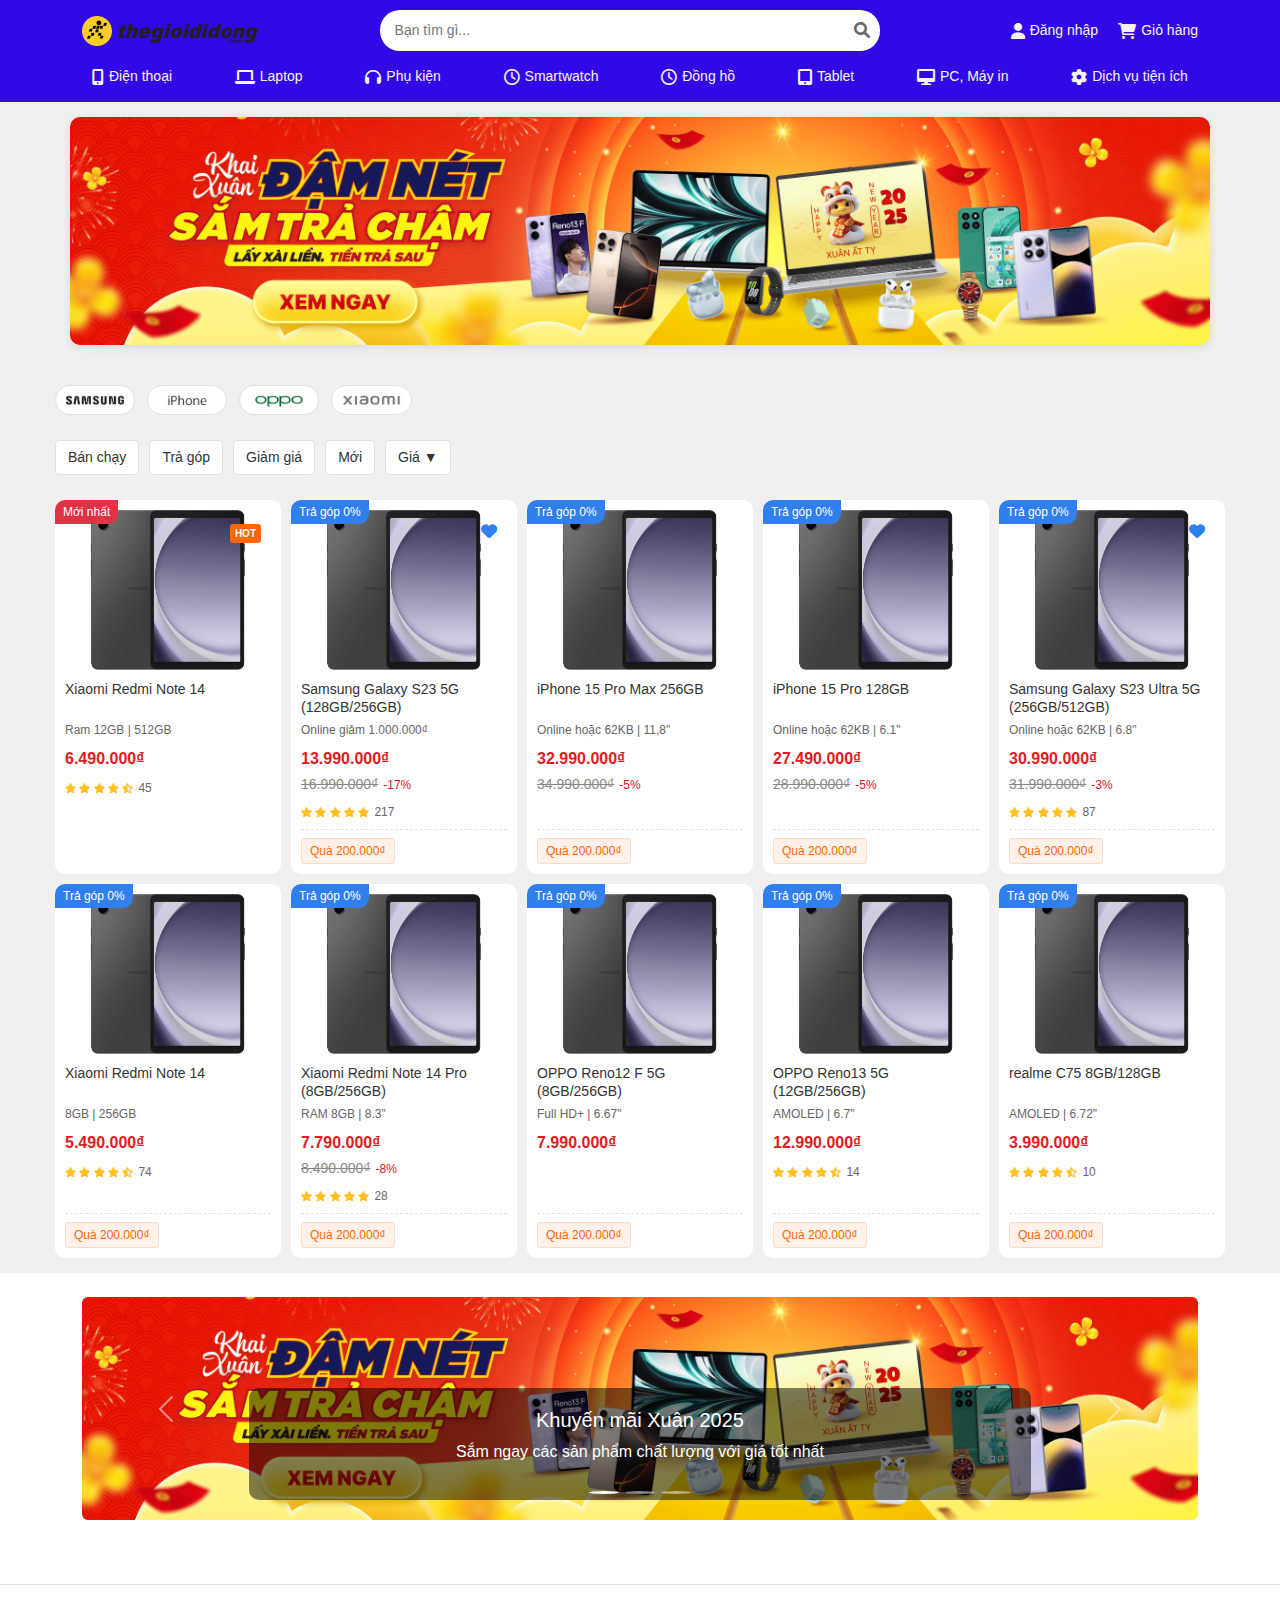
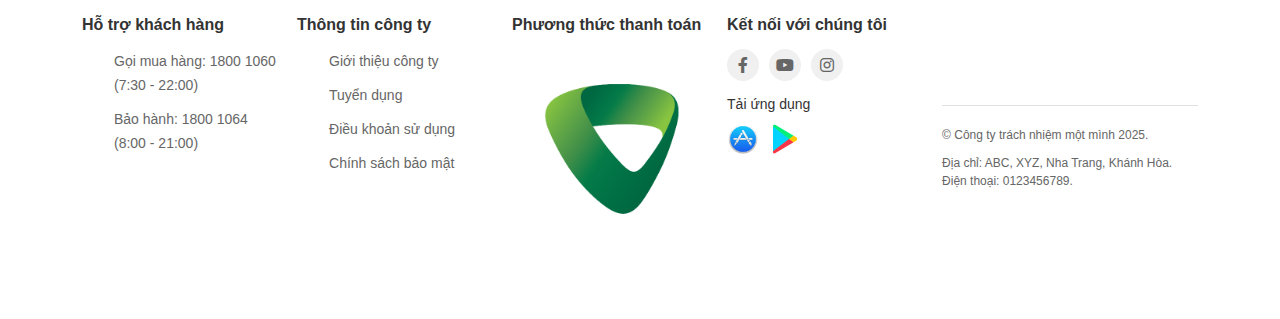
<file: fe/User/phone.html>
<!DOCTYPE html>
<html lang="vi">
<head>
    <meta charset="UTF-8">
    <meta name="viewport" content="width=device-width, initial-scale=1.0">
    <title>Thế Giới Di Động</title>
    <link rel="stylesheet" href="styles.css">
    <link rel="stylesheet" href="https://cdnjs.cloudflare.com/ajax/libs/font-awesome/6.0.0/css/all.min.css">
    <link href="https://cdn.jsdelivr.net/npm/bootstrap@5.3.0/dist/css/bootstrap.min.css" rel="stylesheet">
    <script src="https://cdn.jsdelivr.net/npm/bootstrap@5.3.0/dist/js/bootstrap.bundle.min.js"></script>
</head>
<body>
    
    <header class="top-header">
        <div class="container">
            <!-- Logo -->
            <a href="/" class="logo">
                <img src="images/Logo.webp" alt="Thế Giới Di Động" class="logo-img">
            </a>
            
            <!-- Search bar -->
            <div class="search-container">
                <input type="text" class="search-input" placeholder="Bạn tìm gì...">
                <button class="search-button">
                    <i class="fas fa-search"></i>
                </button>
            </div>
            
            <!-- User tools -->
            <div class="user-tools">
                <a href="/dang-nhap" class="tool-item">
                    <i class="fas fa-user"></i>
                    <span>Đăng nhập</span>
                </a>
                <a href="/gio-hang" class="tool-item">
                    <i class="fas fa-shopping-cart"></i>
                    <span>Giỏ hàng</span>
                </a>
            </div>
        </div>
    </header>
    
    <!-- Main navigation menu -->
    <nav class="main-nav">
        <div class="container">
            <a href="/dien-thoai" class="nav-item">
                <i class="fas fa-mobile-alt"></i>
                <span>Điện thoại</span>
            </a>
            <a href="/laptop" class="nav-item">
                <i class="fas fa-laptop"></i>
                <span>Laptop</span>
            </a>
            <a href="/phu-kien" class="nav-item">
                <i class="fas fa-headphones"></i>
                <span>Phụ kiện</span>
            </a>
            <a href="/smartwatch" class="nav-item">
                <i class="far fa-clock"></i>    
                <span>Smartwatch</span>
            </a>
            <a href="/dong-ho" class="nav-item">
                <i class="far fa-clock"></i>
                <span>Đồng hồ</span>
            </a>
            <a href="/tablet" class="nav-item">
                <i class="fas fa-tablet-alt"></i>
                <span>Tablet</span>
            </a>
            <a href="/pc-may-in" class="nav-item">
                <i class="fas fa-desktop"></i>
                <span>PC, Máy in</span>
            </a>
            <a href="/dich-vu" class="nav-item">
                <i class="fas fa-cog"></i>
                <span>Dịch vụ tiện ích</span>
            </a>
        </div>
    </nav>

    <section class="main-banner">
        <div class="container">
            <div class="tet-promotion-banner">
                <a href="/khuyen-mai-tet" class="banner-link">
                    <img src="images/Banner 1.png" alt="Khai Xuân Đậm Nét, Sắm Trà Chậm - Lấy xài liền, tiền trả sau" class="banner-img">
                </a>
            </div>
        </div>
    </section>  


        <!-- Product Display Section -->
    <section class="product-display">
        <div class="container">
            <!-- Brand navigation -->
            <div class="brand-nav">
                <a href="#" class="brand-item">
                    <img src="images/Samsung.png" alt="Samsung">
                </a>
                <a href="#" class="brand-item">
                    <img src="images/Iphone.png" alt="iPhone">
                </a>
                <a href="#" class="brand-item">
                    <img src="images/Oppo.png" alt="OPPO">
                </a>
                <a href="#" class="brand-item">
                    <img src="images/Xiaomi.png" alt="Xiaomi">
                </a>
            </div>

            <!-- Quick filter options -->
            <div class="quick-filters">
                <a href="#" class="filter-link">Bán chạy</a>
                <a href="#" class="filter-link">Trả góp</a>
                <a href="#" class="filter-link">Giảm giá</a>
                <a href="#" class="filter-link">Mới</a>
                <a href="#" class="filter-link">Giá ▼</a>
            </div>

            <!-- Products grid -->
            <div class="products-grid">
                <!-- Row 1 Products -->
                <!-- Product 1 -->
                <div class="product-card">
                    <div class="card-label">Mới nhất</div>
                    <a href="/product-detail" class="product-link">
                        <div class="hot-label">
                            <span class="hot-icon">HOT</span>
                        </div>
                        <div class="product-img-container">
                            <img src="images/Product.jpg" alt="Xiaomi Redmi Note 14">
                        </div>
                        <h3 class="product-name">Xiaomi Redmi Note 14</h3>
                        <div class="memory-option">Ram 12GB | 512GB</div>
                        <div class="product-price">
                            <span class="current-price">6.490.000₫</span>
                        </div>
                        <div class="product-rating">
                            <div class="stars">
                                <i class="fas fa-star"></i>
                                <i class="fas fa-star"></i>
                                <i class="fas fa-star"></i>
                                <i class="fas fa-star"></i>
                                <i class="fas fa-star-half-alt"></i>
                            </div>
                            <span class="rating-count">45</span>
                        </div>
                    </a>
                </div>

                <!-- Product 2 -->
                <div class="product-card">
                    <div class="card-label hot-deal">Trả góp 0%</div>
                    <a href="/product-detail" class="product-link">
                        <div class="favorite-label">
                            <i class="fas fa-heart"></i>
                        </div>
                        <div class="product-img-container">
                            <img src="images/Product.jpg" alt="Samsung Galaxy S23">
                        </div>
                        <h3 class="product-name">Samsung Galaxy S23 5G (128GB/256GB)</h3>
                        <div class="memory-option">Online giảm 1.000.000₫</div>
                        <div class="product-price">
                            <span class="current-price">13.990.000₫</span>
                            <div class="price-info">
                                <span class="old-price">16.990.000₫</span>
                                <span class="discount">-17%</span>
                            </div>
                        </div>
                        <div class="product-rating">
                            <div class="stars">
                                <i class="fas fa-star"></i>
                                <i class="fas fa-star"></i>
                                <i class="fas fa-star"></i>
                                <i class="fas fa-star"></i>
                                <i class="fas fa-star"></i>
                            </div>
                            <span class="rating-count">217</span>
                        </div>
                    </a>
                    <div class="product-promo">
                        <span class="gift-icon">Quà 200.000₫</span>
                    </div>
                </div>

                <!-- Product 3 -->
                <div class="product-card">
                    <div class="card-label hot-deal">Trả góp 0%</div>
                    <a href="/product-detail" class="product-link">
                        <div class="product-img-container">
                            <img src="images/Product.jpg" alt="iPhone 15 Pro Max">
                        </div>
                        <h3 class="product-name">iPhone 15 Pro Max 256GB</h3>
                        <div class="memory-option">Online hoặc 62KB | 11,8"</div>
                        <div class="product-price">
                            <span class="current-price">32.990.000₫</span>
                            <div class="price-info">
                                <span class="old-price">34.990.000₫</span>
                                <span class="discount">-5%</span>
                            </div>
                        </div>
                    </a>
                    <div class="product-promo">
                        <span class="gift-icon">Quà 200.000₫</span>
                    </div>
                </div>

                <!-- Product 4 -->
                <div class="product-card">
                    <div class="card-label hot-deal">Trả góp 0%</div>
                    <a href="/product-detail" class="product-link">
                        <div class="product-img-container">
                            <img src="images/Product.jpg" alt="iPhone 15 Pro">
                        </div>
                        <h3 class="product-name">iPhone 15 Pro 128GB</h3>
                        <div class="memory-option">Online hoặc 62KB | 6.1"</div>
                        <div class="product-price">
                            <span class="current-price">27.490.000₫</span>
                            <div class="price-info">
                                <span class="old-price">28.990.000₫</span>
                                <span class="discount">-5%</span>
                            </div>
                        </div>
                    </a>
                    <div class="product-promo">
                        <span class="gift-icon">Quà 200.000₫</span>
                    </div>
                </div>

                <!-- Product 5 -->
                <div class="product-card">
                    <div class="card-label hot-deal">Trả góp 0%</div>
                    <a href="/product-detail" class="product-link">
                        <div class="favorite-label">
                            <i class="fas fa-heart"></i>
                        </div>
                        <div class="product-img-container">
                            <img src="images/Product.jpg" alt="Samsung Galaxy S23 Ultra">
                        </div>
                        <h3 class="product-name">Samsung Galaxy S23 Ultra 5G (256GB/512GB)</h3>
                        <div class="memory-option">Online hoặc 62KB | 6.8"</div>
                        <div class="product-price">
                            <span class="current-price">30.990.000₫</span>
                            <div class="price-info">
                                <span class="old-price">31.990.000₫</span>
                                <span class="discount">-3%</span>
                            </div>
                        </div>
                        <div class="product-rating">
                            <div class="stars">
                                <i class="fas fa-star"></i>
                                <i class="fas fa-star"></i>
                                <i class="fas fa-star"></i>
                                <i class="fas fa-star"></i>
                                <i class="fas fa-star"></i>
                            </div>
                            <span class="rating-count">87</span>
                        </div>
                    </a>
                    <div class="product-promo">
                        <span class="gift-icon">Quà 200.000₫</span>
                    </div>
                </div>

                <!-- Row 2 Products -->
                <!-- Product 6 -->
                <div class="product-card">
                    <div class="card-label hot-deal">Trả góp 0%</div>
                    <a href="/product-detail" class="product-link">
                        <div class="product-img-container">
                            <img src="images/Product.jpg" alt="Xiaomi Redmi Note 14">
                        </div>
                        <h3 class="product-name">Xiaomi Redmi Note 14</h3>
                        <div class="memory-option">8GB | 256GB</div>
                        <div class="product-price">
                            <span class="current-price">5.490.000₫</span>
                        </div>
                        <div class="product-rating">
                            <div class="stars">
                                <i class="fas fa-star"></i>
                                <i class="fas fa-star"></i>
                                <i class="fas fa-star"></i>
                                <i class="fas fa-star"></i>
                                <i class="fas fa-star-half-alt"></i>
                            </div>
                            <span class="rating-count">74</span>
                        </div>
                    </a>
                    <div class="product-promo">
                        <span class="gift-icon">Quà 200.000₫</span>
                    </div>
                </div>

                <!-- Product 7 -->
                <div class="product-card">
                    <div class="card-label hot-deal">Trả góp 0%</div>
                    <a href="/product-detail" class="product-link">
                        <div class="product-img-container">
                            <img src="images/Product.jpg" alt="Xiaomi Redmi Note 14 Pro">
                        </div>
                        <h3 class="product-name">Xiaomi Redmi Note 14 Pro (8GB/256GB)</h3>
                        <div class="memory-option">RAM 8GB | 8.3"</div>
                        <div class="product-price">
                            <span class="current-price">7.790.000₫</span>
                            <div class="price-info">
                                <span class="old-price">8.490.000₫</span>
                                <span class="discount">-8%</span>
                            </div>
                        </div>
                        <div class="product-rating">
                            <div class="stars">
                                <i class="fas fa-star"></i>
                                <i class="fas fa-star"></i>
                                <i class="fas fa-star"></i>
                                <i class="fas fa-star"></i>
                                <i class="fas fa-star"></i>
                            </div>
                            <span class="rating-count">28</span>
                        </div>
                    </a>
                    <div class="product-promo">
                        <span class="gift-icon">Quà 200.000₫</span>
                    </div>
                </div>

                <!-- Product 8 -->
                <div class="product-card">
                    <div class="card-label hot-deal">Trả góp 0%</div>
                    <a href="/product-detail" class="product-link">
                        <div class="product-img-container">
                            <img src="images/Product.jpg" alt="OPPO Reno12 F">
                        </div>
                        <h3 class="product-name">OPPO Reno12 F 5G (8GB/256GB)</h3>
                        <div class="memory-option">Full HD+ | 6.67"</div>
                        <div class="product-price">
                            <span class="current-price">7.990.000₫</span>
                        </div>
                    </a>
                    <div class="product-promo">
                        <span class="gift-icon">Quà 200.000₫</span>
                    </div>
                </div>

                <!-- Product 9 -->
                <div class="product-card">
                    <div class="card-label hot-deal">Trả góp 0%</div>
                    <a href="/product-detail" class="product-link">
                        <div class="product-img-container">
                            <img src="images/Product.jpg" alt="OPPO Reno13">
                        </div>
                        <h3 class="product-name">OPPO Reno13 5G (12GB/256GB)</h3>
                        <div class="memory-option">AMOLED | 6.7"</div>
                        <div class="product-price">
                            <span class="current-price">12.990.000₫</span>
                        </div>
                        <div class="product-rating">
                            <div class="stars">
                                <i class="fas fa-star"></i>
                                <i class="fas fa-star"></i>
                                <i class="fas fa-star"></i>
                                <i class="fas fa-star"></i>
                                <i class="fas fa-star-half-alt"></i>
                            </div>
                            <span class="rating-count">14</span>
                        </div>
                    </a>
                    <div class="product-promo">
                        <span class="gift-icon">Quà 200.000₫</span>
                    </div>
                </div>

                <!-- Product 10 -->
                <div class="product-card">
                    <div class="card-label hot-deal">Trả góp 0%</div>
                    <a href="/product-detail" class="product-link">
                        <div class="product-img-container">
                            <img src="images/Product.jpg" alt="Realme C75">
                        </div>
                        <h3 class="product-name">realme C75 8GB/128GB</h3>
                        <div class="memory-option">AMOLED | 6.72"</div>
                        <div class="product-price">
                            <span class="current-price">3.990.000₫</span>
                        </div>
                        <div class="product-rating">
                            <div class="stars">
                                <i class="fas fa-star"></i>
                                <i class="fas fa-star"></i>
                                <i class="fas fa-star"></i>
                                <i class="fas fa-star"></i>
                                <i class="fas fa-star-half-alt"></i>
                            </div>
                            <span class="rating-count">10</span>
                        </div>
                    </a>
                    <div class="product-promo">
                        <span class="gift-icon">Quà 200.000₫</span>
                    </div>
                </div>
            </div>
        </div>
    </section>


    <section class="slider-banner">
        <div class="container my-4">
            <div id="carouselBanner" class="carousel slide" data-bs-ride="carousel">
                <!-- Indicators -->
                <div class="carousel-indicators">
                    <button type="button" data-bs-target="#carouselBanner" data-bs-slide-to="0" class="active" aria-current="true" aria-label="Slide 1"></button>
                    <button type="button" data-bs-target="#carouselBanner" data-bs-slide-to="1" aria-label="Slide 2"></button>
                    <button type="button" data-bs-target="#carouselBanner" data-bs-slide-to="2" aria-label="Slide 3"></button>
                </div>
                
                <!-- Slides -->
                <div class="carousel-inner rounded">
                    <div class="carousel-item active">
                        <img src="images/Banner 1.png" class="d-block w-100" alt="Khuyến mãi Xuân 2025">
                        <div class="carousel-caption d-none d-md-block">
                            <h5>Khuyến mãi Xuân 2025</h5>
                            <p>Sắm ngay các sản phẩm chất lượng với giá tốt nhất</p>
                        </div>
                    </div>
                    <div class="carousel-item">
                        <img src="images/Banner 1.png" class="d-block w-100" alt="Laptop giảm giá">
                        <div class="carousel-caption d-none d-md-block">
                            <h5>Laptop giảm giá</h5>
                            <p>Giảm đến 25% cho laptop với nhiều ưu đãi</p>
                        </div>
                    </div>
                    <div class="carousel-item">
                        <img src="images/Banner 1.png" class="d-block w-100" alt="Phụ kiện hàng hiệu">
                        <div class="carousel-caption d-none d-md-block">
                            <h5>Phụ kiện hàng hiệu</h5>
                            <p>Mua 1 tặng 1 cho tất cả phụ kiện</p>
                        </div>
                    </div>
                </div>
                
                <!-- Controls -->
                <button class="carousel-control-prev" type="button" data-bs-target="#carouselBanner" data-bs-slide="prev">
                    <span class="carousel-control-prev-icon" aria-hidden="true"></span>
                    <span class="visually-hidden">Previous</span>
                </button>
                <button class="carousel-control-next" type="button" data-bs-target="#carouselBanner" data-bs-slide="next">
                    <span class="carousel-control-next-icon" aria-hidden="true"></span>
                    <span class="visually-hidden">Next</span>
                </button>
            </div>
        </div>
    </section>


    <!-- Footer section -->
<footer class="main-footer">
    <div class="container">
        <div class="footer-content">
            <div class="footer-column">
                <h3 class="footer-title">Hỗ trợ khách hàng</h3>
                <ul class="footer-links">
                    <li><a href="/hotline">Gọi mua hàng: 1800 1060 (7:30 - 22:00)</a></li>
                    <li><a href="/bao-hanh">Bảo hành: 1800 1064 (8:00 - 21:00)</a></li>
                </ul>
            </div>
            
            <div class="footer-column">
                <h3 class="footer-title">Thông tin công ty</h3>
                <ul class="footer-links">
                    <li><a href="/about">Giới thiệu công ty</a></li>
                    <li><a href="/careers">Tuyển dụng</a></li>
                    <li><a href="/terms">Điều khoản sử dụng</a></li>
                    <li><a href="/privacy">Chính sách bảo mật</a></li>
                </ul>
            </div>
            
            <div class="footer-column">
                <h3 class="footer-title">Phương thức thanh toán</h3>
                <div class="payment-methods">
                    <img src="images/Bank.png" alt="Phương thức thanh toán">
                </div>
            </div>
            
            <div class="footer-column">
                <h3 class="footer-title">Kết nối với chúng tôi</h3>
                <div class="social-links">
                    <a href="https://www.facebook.com/thegioididongcom/" class="social-link"><i class="fab fa-facebook-f"></i></a>
                    <a href="https://www.youtube.com/user/TGDDVideoReviews" class="social-link"><i class="fab fa-youtube"></i></a>
                    <a href="https://www.instagram.com/thegioididongcom/" class="social-link"><i class="fab fa-instagram"></i></a>
                </div>
                <div class="app-download">
                    <h4>Tải ứng dụng</h4>
                    <div class="app-links">
                        <a href="#" class="app-link"><img src="images/appstore.avif" alt="App Store"></a>
                        <a href="#" class="app-link"><img src="images/chplay.png" alt="Google Play"></a>
                    </div>
                </div>
            </div>
        </div>
        
        <div class="footer-bottom">
            <p class="copyright">© Công ty trách nhiệm một mình 2025.</p>
            <p class="address">Địa chỉ: ABC, XYZ, Nha Trang, Khánh Hòa. Điện thoại: 0123456789.</p>
        </div>
    </div>
</footer>

</body>
</html>
</file>
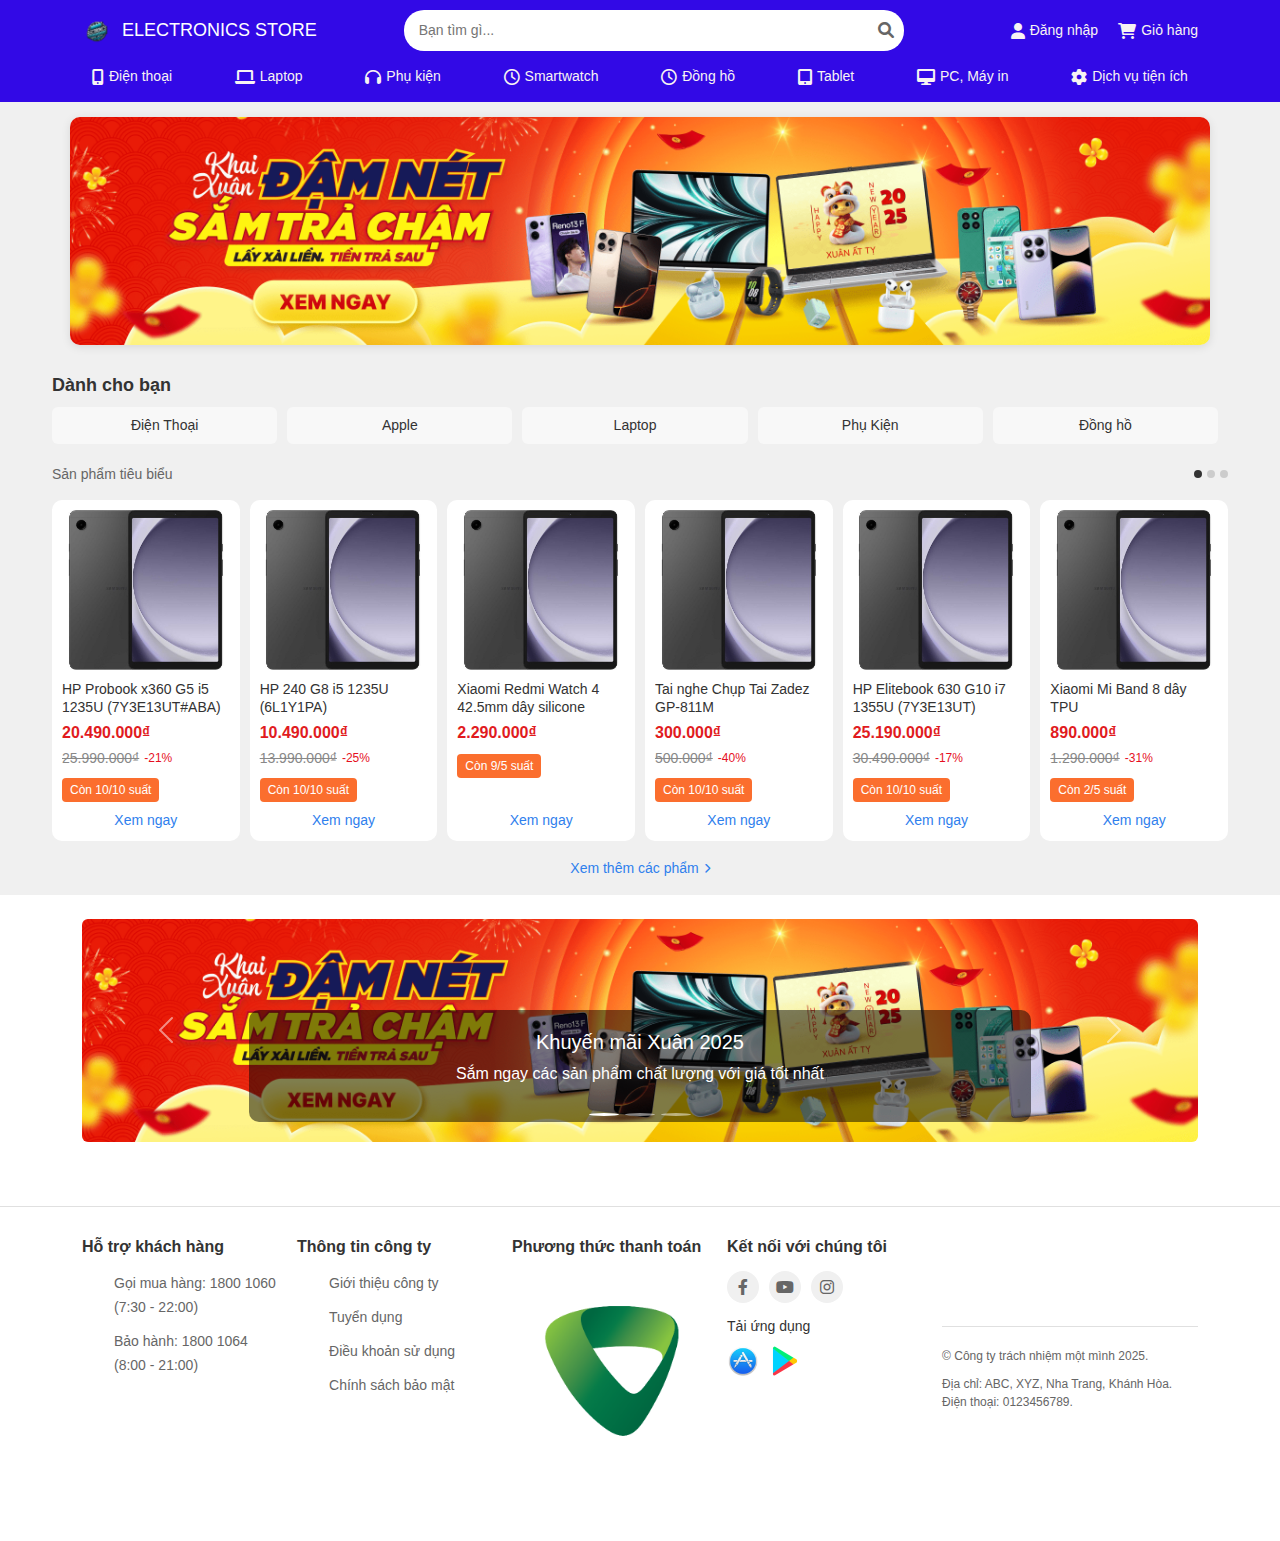
<file: fe/User/user.html>
<!DOCTYPE html>
<html lang="vi">
<head>
    <meta charset="UTF-8">
    <meta name="viewport" content="width=device-width, initial-scale=1.0">
    <title>Thế Giới Di Động</title>
    <link rel="stylesheet" href="styles.css">
    <link rel="stylesheet" href="https://cdnjs.cloudflare.com/ajax/libs/font-awesome/6.0.0/css/all.min.css">
    <link href="https://cdn.jsdelivr.net/npm/bootstrap@5.3.0/dist/css/bootstrap.min.css" rel="stylesheet">
    <script src="https://cdn.jsdelivr.net/npm/bootstrap@5.3.0/dist/js/bootstrap.bundle.min.js"></script>
</head>
<body>
    
    <header class="top-header">
        <div class="container">
            <!-- Logo -->
            <a href="/" class="logo">
                <img src="images/logo.png" alt="ELECTRONICS STORE" class="logo-img">
                <h3 class="logo-text">ELECTRONICS STORE</h3>
            </a>
            
            <!-- Search bar -->
            <div class="search-container">
                <input type="text" class="search-input" placeholder="Bạn tìm gì...">
                <button class="search-button">
                    <i class="fas fa-search"></i>
                </button>
            </div>
            
            <!-- User tools -->
            <div class="user-tools">
                <a href="/dang-nhap" class="tool-item">
                    <i class="fas fa-user"></i>
                    <span>Đăng nhập</span>
                </a>
                <a href="/gio-hang" class="tool-item">
                    <i class="fas fa-shopping-cart"></i>
                    <span>Giỏ hàng</span>
                </a>
            </div>
        </div>
    </header>
    
    <!-- Main navigation menu -->
    <nav class="main-nav">
        <div class="container">
            <a href="/dien-thoai" class="nav-item">
                <i class="fas fa-mobile-alt"></i>
                <span>Điện thoại</span>
            </a>
            <a href="/laptop" class="nav-item">
                <i class="fas fa-laptop"></i>
                <span>Laptop</span>
            </a>
            <a href="/phu-kien" class="nav-item">
                <i class="fas fa-headphones"></i>
                <span>Phụ kiện</span>
            </a>
            <a href="/smartwatch" class="nav-item">
                <i class="far fa-clock"></i>    
                <span>Smartwatch</span>
            </a>
            <a href="/dong-ho" class="nav-item">
                <i class="far fa-clock"></i>
                <span>Đồng hồ</span>
            </a>
            <a href="/tablet" class="nav-item">
                <i class="fas fa-tablet-alt"></i>
                <span>Tablet</span>
            </a>
            <a href="/pc-may-in" class="nav-item">
                <i class="fas fa-desktop"></i>
                <span>PC, Máy in</span>
            </a>
            <a href="/dich-vu" class="nav-item">
                <i class="fas fa-cog"></i>
                <span>Dịch vụ tiện ích</span>
            </a>
        </div>
    </nav>

    <section class="main-banner">
        <div class="container">
            <div class="tet-promotion-banner">
                <a href="/khuyen-mai-tet" class="banner-link">
                    <img src="images/Banner 1.png" alt="Khai Xuân Đậm Nét, Sắm Trà Chậm - Lấy xài liền, tiền trả sau" class="banner-img">
                </a>
            </div>
        </div>
    </section>  


    <section class="products-section">
        <div class="container">
            <!-- Section header -->
            <div class="section-header">
                <h2 class="section-title">Dành cho bạn</h2>
                
                <!-- Category tabs -->
                <div class="category-tabs">               
                    <div class="category-links">
                        <a href="/dien-thoai" class="category-link">Điện Thoại</a>
                        <a href="/apple" class="category-link">Apple</a>
                        <a href="/laptop" class="category-link">Laptop</a>
                        <a href="/phu-kien" class="category-link">Phụ Kiện</a>
                        <a href="/dong-ho" class="category-link">Đồng hồ</a>
                    </div>
                </div>
                
                <!-- Slider controls -->
                <div class="slider-controls">
                    <div class="pagination">
                        <span class="current">Sản phẩm tiêu biểu</span>
                    </div>
                    <div class="dots">
                        <span class="dot active"></span>
                        <span class="dot"></span>
                        <span class="dot"></span>
                    </div>
                </div>
            </div>
            
            <!-- Products grid first row -->
            <div class="products-row">
                <!-- Product 1 -->
                <div class="product-card">
                    <a href="/hp-probook-x360" class="product-link">
                        <div class="product-img-container">
                            <img src="images/Product.jpg" alt="HP Probook x360" class="product-img">
                        </div>
                        <h3 class="product-name">HP Probook x360 G5 i5 1235U (7Y3E13UT#ABA)</h3>
                        <div class="product-price">
                            <span class="current-price">20.490.000₫</span>
                            <div class="price-info">
                                <span class="old-price">25.990.000₫</span>
                                <span class="discount">-21%</span>
                            </div>
                        </div>
                        <div class="product-action">
                            <span class="action-button">Còn 10/10 suất</span>
                        </div>
                    </a>
                    <a href="/xem-ngay" class="view-more">Xem ngay</a>
                </div>
                
                <!-- Product 2 -->
                <div class="product-card">
                    <a href="/hp-240-g8" class="product-link">
                        <div class="product-img-container">
                            <img src="images/Product.jpg" alt="HP 240 G8" class="product-img">
                        </div>
                        <h3 class="product-name">HP 240 G8 i5 1235U (6L1Y1PA)</h3>
                        <div class="product-price">
                            <span class="current-price">10.490.000₫</span>
                            <div class="price-info">
                                <span class="old-price">13.990.000₫</span>
                                <span class="discount">-25%</span>
                            </div>
                        </div>
                        <div class="product-action">
                            <span class="action-button">Còn 10/10 suất</span>
                        </div>
                    </a>
                    <a href="/xem-ngay" class="view-more">Xem ngay</a>
                </div>
                
                <!-- Product 3 -->
                <div class="product-card">
                    <a href="/xiaomi-redmi-watch-4" class="product-link">
                        <div class="product-img-container">
                            <img src="images/Product.jpg" alt="Xiaomi Redmi Watch 4" class="product-img">
                        </div>
                        <h3 class="product-name">Xiaomi Redmi Watch 4 42.5mm dây silicone</h3>
                        <div class="product-price">
                            <span class="current-price">2.290.000₫</span>
                        </div>
                        <div class="product-action">
                            <span class="action-button">Còn 9/5 suất</span>
                        </div>
                    </a>
                    <a href="/xem-ngay" class="view-more">Xem ngay</a>
                </div>
                
                <!-- Product 4 -->
                <div class="product-card">
                    <a href="/tai-nghe-chup-tai-zadez" class="product-link">
                        <div class="product-img-container">
                            <img src="images/Product.jpg" alt="Tai nghe Chụp Tai Zadez" class="product-img">
                        </div>
                        <h3 class="product-name">Tai nghe Chụp Tai Zadez GP-811M</h3>
                        <div class="product-price">
                            <span class="current-price">300.000₫</span>
                            <div class="price-info">
                                <span class="old-price">500.000₫</span>
                                <span class="discount">-40%</span>
                            </div>
                        </div>
                        <div class="product-action">
                            <span class="action-button">Còn 10/10 suất</span>
                        </div>
                    </a>
                    <a href="/xem-ngay" class="view-more">Xem ngay</a>
                </div>
                
                <!-- Product 5 -->
                <div class="product-card">
                    <a href="/hp-elitebook-630" class="product-link">
                        <div class="product-img-container">
                            <img src="images/Product.jpg" alt="HP Elitebook 630" class="product-img">
                        </div>
                        <h3 class="product-name">HP Elitebook 630 G10 i7 1355U (7Y3E13UT)</h3>
                        <div class="product-price">
                            <span class="current-price">25.190.000₫</span>
                            <div class="price-info">
                                <span class="old-price">30.490.000₫</span>
                                <span class="discount">-17%</span>
                            </div>
                        </div>
                        <div class="product-action">
                            <span class="action-button">Còn 10/10 suất</span>
                        </div>
                    </a>
                    <a href="/xem-ngay" class="view-more">Xem ngay</a>
                </div>
                
                <!-- Product 6 -->
                <div class="product-card">
                    <a href="/xiaomi-mi-band-8" class="product-link">
                        <div class="product-img-container">
                            <img src="images/Product.jpg" alt="Xiaomi Mi Band 8" class="product-img">
                        </div>
                        <h3 class="product-name">Xiaomi Mi Band 8 dây TPU</h3>
                        <div class="product-price">
                            <span class="current-price">890.000₫</span>
                            <div class="price-info">
                                <span class="old-price">1.290.000₫</span>
                                <span class="discount">-31%</span>
                            </div>
                        </div>
                        <div class="product-action">
                            <span class="action-button">Còn 2/5 suất</span>
                        </div>
                    </a>
                    <a href="/xem-ngay" class="view-more">Xem ngay</a>
                </div>
            </div>
            
            <!-- See more link -->
            <div class="see-more-container">
                <a href="/xem-them" class="see-more-link">
                    Xem thêm các phẩm <i class="fas fa-chevron-right"></i>
                </a>
            </div>
        </div>
    </section>


    <section class="slider-banner">
        <div class="container my-4">
            <div id="carouselBanner" class="carousel slide" data-bs-ride="carousel">
                <!-- Indicators -->
                <div class="carousel-indicators">
                    <button type="button" data-bs-target="#carouselBanner" data-bs-slide-to="0" class="active" aria-current="true" aria-label="Slide 1"></button>
                    <button type="button" data-bs-target="#carouselBanner" data-bs-slide-to="1" aria-label="Slide 2"></button>
                    <button type="button" data-bs-target="#carouselBanner" data-bs-slide-to="2" aria-label="Slide 3"></button>
                </div>
                
                <!-- Slides -->
                <div class="carousel-inner rounded">
                    <div class="carousel-item active">
                        <img src="images/Banner 1.png" class="d-block w-100" alt="Khuyến mãi Xuân 2025">
                        <div class="carousel-caption d-none d-md-block">
                            <h5>Khuyến mãi Xuân 2025</h5>
                            <p>Sắm ngay các sản phẩm chất lượng với giá tốt nhất</p>
                        </div>
                    </div>
                    <div class="carousel-item">
                        <img src="images/Banner 1.png" class="d-block w-100" alt="Laptop giảm giá">
                        <div class="carousel-caption d-none d-md-block">
                            <h5>Laptop giảm giá</h5>
                            <p>Giảm đến 25% cho laptop với nhiều ưu đãi</p>
                        </div>
                    </div>
                    <div class="carousel-item">
                        <img src="images/Banner 1.png" class="d-block w-100" alt="Phụ kiện hàng hiệu">
                        <div class="carousel-caption d-none d-md-block">
                            <h5>Phụ kiện hàng hiệu</h5>
                            <p>Mua 1 tặng 1 cho tất cả phụ kiện</p>
                        </div>
                    </div>
                </div>
                
                <!-- Controls -->
                <button class="carousel-control-prev" type="button" data-bs-target="#carouselBanner" data-bs-slide="prev">
                    <span class="carousel-control-prev-icon" aria-hidden="true"></span>
                    <span class="visually-hidden">Previous</span>
                </button>
                <button class="carousel-control-next" type="button" data-bs-target="#carouselBanner" data-bs-slide="next">
                    <span class="carousel-control-next-icon" aria-hidden="true"></span>
                    <span class="visually-hidden">Next</span>
                </button>
            </div>
        </div>
    </section>


    <!-- Footer section -->
<footer class="main-footer">
    <div class="container">
        <div class="footer-content">
            <div class="footer-column">
                <h3 class="footer-title">Hỗ trợ khách hàng</h3>
                <ul class="footer-links">
                    <li><a href="/hotline">Gọi mua hàng: 1800 1060 (7:30 - 22:00)</a></li>
                    <li><a href="/bao-hanh">Bảo hành: 1800 1064 (8:00 - 21:00)</a></li>
                </ul>
            </div>
            
            <div class="footer-column">
                <h3 class="footer-title">Thông tin công ty</h3>
                <ul class="footer-links">
                    <li><a href="/about">Giới thiệu công ty</a></li>
                    <li><a href="/careers">Tuyển dụng</a></li>
                    <li><a href="/terms">Điều khoản sử dụng</a></li>
                    <li><a href="/privacy">Chính sách bảo mật</a></li>
                </ul>
            </div>
            
            <div class="footer-column">
                <h3 class="footer-title">Phương thức thanh toán</h3>
                <div class="payment-methods">
                    <img src="images/Bank.png" alt="Phương thức thanh toán">
                </div>
            </div>
            
            <div class="footer-column">
                <h3 class="footer-title">Kết nối với chúng tôi</h3>
                <div class="social-links">
                    <a href="https://www.facebook.com/thegioididongcom/" class="social-link"><i class="fab fa-facebook-f"></i></a>
                    <a href="https://www.youtube.com/user/TGDDVideoReviews" class="social-link"><i class="fab fa-youtube"></i></a>
                    <a href="https://www.instagram.com/thegioididongcom/" class="social-link"><i class="fab fa-instagram"></i></a>
                </div>
                <div class="app-download">
                    <h4>Tải ứng dụng</h4>
                    <div class="app-links">
                        <a href="#" class="app-link"><img src="images/appstore.avif" alt="App Store"></a>
                        <a href="#" class="app-link"><img src="images/chplay.png" alt="Google Play"></a>
                    </div>
                </div>
            </div>
        </div>
        
        <div class="footer-bottom">
            <p class="copyright">© Công ty trách nhiệm một mình 2025.</p>
            <p class="address">Địa chỉ: ABC, XYZ, Nha Trang, Khánh Hòa. Điện thoại: 0123456789.</p>
        </div>
    </div>
</footer>

</body>
</html>
</file>
<file: fe/xacnhan/styles.css>
body {
    font-family: Arial, sans-serif;
    display: flex;
    justify-content: center;
    align-items: center;
    height: 100vh;
    margin: 0;
    background-color: #f0f0f0;
}

.container {
    background-color: #fff;
    padding: 20px;
    border-radius: 8px;
    box-shadow: 0 0 10px rgba(0, 0, 0, 0.1);
    text-align: center;
    width: 300px;
}

h2 {
    margin-bottom: 10px;
    color: #333;
}

p {
    font-size: 14px;
    color: #666;
    margin-bottom: 20px;
}

.otp-input {
    width: 100%;
    padding: 10px;
    font-size: 16px;
    border: 1px solid #ccc;
    border-radius: 4px;
    margin-bottom: 20px;
    box-sizing: border-box;
}

.confirm-btn {
    width: 100%;
    padding: 10px;
    background-color: #ff0000;
    color: #fff;
    border: none;
    border-radius: 4px;
    font-size: 16px;
    cursor: pointer;
    transition: background-color 0.3s;
}

.confirm-btn:hover {
    background-color: #cc0000;
}
</file>
<file: fe/admin/dangnhap/styles.css>
* {
    margin: 0;
    padding: 0;
    box-sizing: border-box;
    font-family: Arial, sans-serif;
}

body {
    display: flex;
    justify-content: center;
    align-items: center;
    height: 100vh;
    background-color: #f4f4f4;
}

.login-container {
    background: white;
    padding: 20px;
    border-radius: 8px;
    box-shadow: 0 0 10px rgba(0, 0, 0, 0.1);
    text-align: center;
    width: 300px;
}

.logo h3 {
    color: #007bff;
    margin-bottom: 10px;
}

h2 {
    margin-bottom: 20px;
}

.input-group {
    margin-bottom: 15px;
}

.input-group input {
    width: 100%;
    padding: 10px;
    border: 1px solid #ccc;
    border-radius: 5px;
}

button {
    width: 100%;
    padding: 10px;
    background-color: #007bff;
    border: none;
    color: white;
    border-radius: 5px;
    cursor: pointer;
    font-size: 16px;
}

button:hover {
    background-color: #0056b3;
}
</file>
<file: fe/admin/admin.css>
/* Định dạng chung */
* {
    margin: 0;
    padding: 0;
    box-sizing: border-box;
    font-family: Arial, sans-serif;
}

body {
    display: flex;
    background: #f8f9fa;
}

/* Sidebar */
.sidebar {
    width: 250px;
    background: #fff;
    min-height: 100vh;
    box-shadow: 2px 0 5px rgba(0, 0, 0, 0.1);
    padding: 20px;
    display: flex;
    flex-direction: column;
    position: relative;
}

.sidebar ul {
    list-style: none;
    flex-grow: 1;
    display: flex;
    flex-direction: column;
    justify-content: center;
    margin: -120px 0 auto 0;
}

.profile {
    text-align: center;
    margin-bottom: 20px;
}

.profile img {
    width: 60px;
    height: 60px;
    border-radius: 50%;
}

.profile h6 {
    margin: 5px 0;
    font-weight: bold;
}

.profile p {
    font-size: 14px;
    color: gray;
}

.sidebar h2 {
    color: #007bff;
    font-size: 20px;
    margin-bottom: 20px;
    text-transform: uppercase;
    text-align: center;
}

.sidebar ul li {
    padding: 10px;
    display: flex;
    align-items: center;
    cursor: pointer;
    color: #333;
    transition: 0.3s;
}

.sidebar ul li i {
    margin-right: 10px;
}

.sidebar ul li:hover, .sidebar ul .active {
    background: #007bff;
    color: #fff;
    border-radius: 5px;
}

.logout {
    position: absolute;
    bottom: 20px;
    width: calc(100% - 40px);
    padding: 10px;
    display: flex;
    align-items: center;
    color: #333;
    text-decoration: none;
    transition: 0.3s;
    border-radius: 5px;
}

.logout:hover {
    background: red;
    color: white;
}

/* Main Content */
.main-content {
    flex: 1;
    padding: 20px;
}

/* Table */
.table-container {
    background: #fff;
    padding: 20px;
    border-radius: 5px;
    margin-top: 20px;
    box-shadow: 0 0 10px rgba(0, 0, 0, 0.1);
}

.table-container h3 {
    margin-bottom: 20px;
}

.table-container .actions {
    display: flex;
    justify-content: flex-end;
    gap: 10px;
    margin-bottom: 10px;
}

.table-container .actions button {
    padding: 8px 15px;
    border: none;
    cursor: pointer;
    border-radius: 5px;
    font-size: 14px;
    transition: 0.3s;
}

.table-container .actions .add-btn {
    background: #007bff;
    color: #fff;
}

.table-container .actions .trash-btn {
    background: red;
    color: #fff;
}

/* Table Styling */
table {
    width: 100%;
    border-collapse: collapse;
    margin-top: 10px;
}

table th, table td {
    border: 1px solid #ddd;
    padding: 10px;
    text-align: center;
}

table th {
    background: #f1f1f1;
}

.action-icons i {
    margin: 0 5px;
    cursor: pointer;
    padding: 5px;
    border-radius: 3px;
    color: #fff;
}

.edit { background: #007bff; }
.delete { background: red; }
.view { background: gold; }

/* Form Styling for Edit Page */
.form-container {
    background: #fff;
    padding: 20px;
    border-radius: 5px;
    margin-top: 20px;
    box-shadow: 0 0 10px rgba(0, 0, 0, 0.1);
}

.form-container h3 {
    margin-bottom: 20px;
    color: #333;
}

.form-group {
    margin-bottom: 15px;
}

.form-group label {
    display: block;
    margin-bottom: 5px;
    font-weight: bold;
    color: #333;
}

.form-group input, .form-group select {
    width: 100%;
    padding: 8px;
    border: 1px solid #ddd;
    border-radius: 4px;
    font-size: 14px;
}

.form-actions {
    margin-top: 20px;
    display: flex;
    gap: 10px;
}

.form-actions button {
    padding: 10px 20px;
    border: none;
    border-radius: 4px;
    cursor: pointer;
    font-size: 14px;
    transition: 0.3s;
}

.save-btn {
    background: #007bff;
    color: #fff;
}

.cancel-btn {
    background: #6c757d;
    color: #fff;
}

.save-btn:hover {
    background: #0056b3;
}

.cancel-btn:hover {
    background: #5a6268;
}
</file>
<file: fe/khachhang/style.css>
* {
    margin: 0;
    padding: 0;
    box-sizing: border-box;
    font-family: Arial, sans-serif;
}

body {
    display: flex;
    background: #f8f9fa;
}

/* Sidebar Styles */
.sidebar {
    width: 250px;
    background: #fff;
    min-height: 100vh;
    box-shadow: 2px 0 5px rgba(0, 0, 0, 0.1);
    padding: 20px;
    display: flex;
    flex-direction: column;
    position: relative;
}

.sidebar h2 {
    color: #007bff;
    font-size: 20px;
    margin-bottom: 20px;
    text-transform: uppercase;
    text-align: center;
}

.profile {
    text-align: center;
    margin-bottom: 20px;
}

.profile h4 {
    margin: 5px 0;
}

.profile p {
    font-size: 14px;
    color: gray;
}

.sidebar ul {
    list-style: none;
    flex-grow: 1;
}

/* Menu Item Styles */
.menu-item {
    padding: 10px;
    color: #333;
    cursor: pointer;
    display: flex;
    align-items: center;
    justify-content: space-between;
    transition: 0.3s;
    border-radius: 5px;
}

.menu-item i:first-child {
    margin-right: 10px;
}

/* Submenu Styles */
.submenu {
    max-height: 0;
    overflow: hidden;
    transition: max-height 0.3s ease-out;
    margin-left: 30px;
}

.submenu li {
    padding: 8px;
    margin: 5px 0;
    font-size: 14px;
    cursor: pointer;
    display: flex;
    align-items: center;
    border-radius: 5px;
    transition: 0.3s;
}

.submenu li i {
    margin-right: 10px;
}

/* Hover Effects */
.menu-item:hover {
    background: #007bff;
    color: #fff;
}

.submenu li:hover {
    background: #007bff;
    color: #fff;
}

.has-submenu:hover .submenu {
    max-height: 200px;
}

.has-submenu:hover .arrow {
    transform: rotate(90deg);
}

.arrow {
    transition: transform 0.3s ease;
}

.logout {
    position: absolute;
    bottom: 20px;
    width: calc(100% - 40px);
    padding: 10px;
    display: flex;
    align-items: center;
    color: #333;
    text-decoration: none;
    transition: 0.3s;
    border-radius: 5px;
}

.logout i {
    margin-right: 10px;
}

.logout:hover {
    background: red;
    color: white;
}

.sidebar > ul > li:not(.has-submenu) {
    padding: 10px;
    display: flex;
    align-items: center;
    cursor: pointer;
    color: #333;
    transition: 0.3s;
    border-radius: 5px;
}

.sidebar > ul > li:not(.has-submenu):hover {
    background: #007bff;
    color: #fff;
}

.sidebar > ul > li:not(.has-submenu) i {
    margin-right: 10px;
}

/* Main Content Styles */
.main-content {
    flex: 1;
    padding: 20px;
}

.table-container {
    background: #fff;
    padding: 20px;
    border-radius: 5px;
    box-shadow: 0 0 10px rgba(0, 0, 0, 0.1);
}

.header-actions {
    display: flex;
    justify-content: space-between;
    align-items: center;
    margin-bottom: 20px;
}

.search-form {
    display: flex;
    gap: 10px;
    align-items: center;
}

.search-input {
    padding: 8px 15px;
    border: 1px solid #ddd;
    border-radius: 5px;
    width: 300px;
    font-size: 14px;
}

.search-select {
    padding: 8px 15px;
    border: 1px solid #ddd;
    border-radius: 5px;
    font-size: 14px;
}

.search-btn {
    padding: 8px 15px;
    background: #007bff;
    color: white;
    border: none;
    border-radius: 5px;
    cursor: pointer;
    transition: 0.3s;
}

.actions {
    display: flex;
    gap: 10px;
}

.actions button {
    padding: 8px 15px;
    border: none;
    cursor: pointer;
    border-radius: 5px;
    font-size: 14px;
    transition: 0.3s;
}

.add-btn {
    background: #007bff;
    color: #fff;
}

.trash-btn {
    background: red;
    color: #fff;
}

/* Table Styles */
table {
    width: 100%;
    border-collapse: collapse;
    margin-top: 20px;
}

table th, table td {
    border: 1px solid #ddd;
    padding: 12px;
    text-align: left;
}

table th {
    background: #f8f9fa;
    font-weight: bold;
}

.action-icons {
    display: flex;
    gap: 5px;
}

.action-icons i {
    padding: 8px;
    border-radius: 5px;
    cursor: pointer;
    color: white;
}

.edit {
    background: #007bff;
}

.view {
    background: #ffc107;
}

.delete {
    background: red;
}

/* Main Content Styles */
.main-content {
    flex: 1;
    padding: 20px;
    width: 100%;
    overflow-x: hidden; 
}

/* Customer Form Styles */
.container {
    width: 100%;
    display: grid;
    grid-template-columns: 1fr 1fr;
    gap: 30px;
    padding: 10px;
}

.form-section {
    background: white;
    padding: 30px;
    border-radius: 10px;
    box-shadow: 0 2px 10px rgba(0,0,0,0.1);
}

.form-section h2 {
    color: #333;
    margin-bottom: 20px;
    font-size: 18px;
    text-transform: none;
    text-align: left;
    border-bottom: 1px solid #e0e0e0;
    padding-bottom: 10px;
}

.avatar-section {
    text-align: center;
    margin-bottom: 20px;
}

.avatar {
    width: 100px;
    height: 100px;
    background: #f0f0f0;
    border-radius: 50%;
    display: inline-flex;
    align-items: center;
    justify-content: center;
    font-size: 30px;
    color: #666;
    margin-bottom: 10px;
    position: relative;
}

.avatar-upload {
    position: absolute;
    bottom: 0;
    right: 0;
    background: #007bff;
    width: 30px;
    height: 30px;
    border-radius: 50%;
    display: flex;
    align-items: center;
    justify-content: center;
    color: white;
    cursor: pointer;
    font-size: 20px;
}

.form-group {
    margin-bottom: 20px;
}

.form-group label {
    display: block;
    margin-bottom: 8px;
    color: #666;
    font-size: 14px;
}

.form-group input,
.form-group select {
    width: 100%;
    padding: 10px;
    border: 1px solid #ddd;
    border-radius: 5px;
    font-size: 14px;
    outline: none;
    transition: border-color 0.3s ease;
}

.form-group input:focus,
.form-group select:focus {
    border-color: #007bff;
}

.gender-group {
    display: flex;
    gap: 20px;
}

.gender-option {
    display: flex;
    align-items: center;
    gap: 5px;
}

.gender-option input {
    width: auto;
}

.gender-option label {
    margin: 0;
    cursor: pointer;
}
</file>
<file: fe/admin/style.css>
/* Reset CSS */
* {
    margin: 0;
    padding: 0;
    box-sizing: border-box;
    font-family: Arial, sans-serif;
}

body {
    display: flex;
    background: #f8f9fa;
}

/* Sidebar Styles */
.sidebar {
    width: 250px;
    background: #fff;
    min-height: 100vh;
    box-shadow: 2px 0 5px rgba(0, 0, 0, 0.1);
    padding: 20px;
    display: flex;
    flex-direction: column;
    position: relative;
}

.sidebar h2 {
    color: #007bff;
    font-size: 20px;
    margin-bottom: 20px;
    text-transform: uppercase;
    text-align: center;
}

.profile {
    text-align: center;
    margin-bottom: 20px;
}

.profile h4 {
    margin: 5px 0;
}

.profile p {
    font-size: 14px;
    color: gray;
}

.sidebar ul {
    list-style: none;
    flex-grow: 1;
}

/* Menu Item Styles */
.menu-item {
    padding: 10px;
    color: #333;
    cursor: pointer;
    display: flex;
    align-items: center;
    justify-content: space-between;
    transition: 0.3s;
    border-radius: 5px;
}

.menu-item i:first-child {
    margin-right: 10px;
}

/* Submenu Styles */
.submenu {
    display: none;
    position: absolute;
    background: white;
    box-shadow: 0 0 5px rgba(0, 0, 0, 0.1);
    width: 100%; /* Chiều rộng bằng menu chính */
    left: 0; /* Căn trái để submenu nằm thẳng hàng */
    top: 100%; /* Hiển thị ngay bên dưới menu */
    border-radius: 5px;
    z-index: 100;
    max-height: 300px;
    overflow-y: auto;
}

.has-submenu {
    position: relative;
}

.has-submenu:hover .submenu {
    display: block;
}

.submenu li {
    padding: 8px;
    font-size: 14px;
    cursor: pointer;
    display: flex;
    align-items: center;
    border-radius: 5px;
    transition: 0.3s;
}

.submenu li i {
    margin-right: 10px;
}

/* Hover Effects */
.menu-item:hover {
    background: #007bff;
    color: #fff;
}

.submenu li:hover {
    background: #007bff;
    color: #fff;
}

.arrow {
    transition: transform 0.3s ease;
}

.has-submenu:hover .arrow {
    transform: rotate(90deg);
}

.logout {
    position: absolute;
    bottom: 20px;
    width: calc(100% - 40px);
    padding: 10px;
    display: flex;
    align-items: center;
    color: #333;
    text-decoration: none;
    transition: 0.3s;
    border-radius: 5px;
}

.logout:hover {
    background: red;
    color: white;
}

.sidebar > ul > li:not(.has-submenu) {
    padding: 10px;
    display: flex;
    align-items: center;
    cursor: pointer;
    color: #333;
    transition: 0.3s;
    border-radius: 5px;
}

.sidebar > ul > li:not(.has-submenu):hover {
    background: #007bff;
    color: #fff;
}

.sidebar > ul > li:not(.has-submenu) i {
    margin-right: 10px;
}

/* Main Content Styles */
.main-content {
    flex: 1;
    padding: 20px;
}

.table-container {
    background: #fff;
    padding: 20px;
    border-radius: 5px;
    box-shadow: 0 0 10px rgba(0, 0, 0, 0.1);
}

.header-actions {
    display: flex;
    justify-content: space-between;
    align-items: center;
    margin-bottom: 20px;
}

.search-form {
    display: flex;
    gap: 10px;
    align-items: center;
}

.search-input {
    padding: 8px 15px;
    border: 1px solid #ddd;
    border-radius: 5px;
    width: 300px;
    font-size: 14px;
}

.search-select {
    padding: 8px 15px;
    border: 1px solid #ddd;
    border-radius: 5px;
    font-size: 14px;
}

.search-btn {
    padding: 8px 15px;
    background: #007bff;
    color: white;
    border: none;
    border-radius: 5px;
    cursor: pointer;
    transition: 0.3s;
}

.actions {
    display: flex;
    gap: 10px;
}

.actions button {
    padding: 8px 15px;
    border: none;
    cursor: pointer;
    border-radius: 5px;
    font-size: 14px;
    transition: 0.3s;
}

.add-btn {
    background: #007bff;
    color: #fff;
}

.trash-btn {
    background: red;
    color: #fff;
}


/* Table Styles */
table {
    width: 100%;
    border-collapse: collapse;
    margin-top: 20px;
}

table th, table td {
    border: 1px solid #ddd;
    padding: 12px;
    text-align: left;
}

table th {
    background: #f8f9fa;
    font-weight: bold;
}

.action-icons {
    display: flex;
    gap: 5px;
}

.action-icons i {
    padding: 8px;
    border-radius: 5px;
    cursor: pointer;
    color: white;
}

.edit {
    background: #007bff;
}

.view {
    background: #ffc107;
}

.delete {
    background: red;
}
</file>
<file: fe/User/styles.css>
/* Reset and base styles */
* {
    margin: 0;
    padding: 0;
    box-sizing: border-box;
    font-family: Arial, Helvetica, sans-serif;
}

body {
    background-color: #f0f0f0;
}

.container {
    max-width: 1200px;
    margin: 0 auto;
    width: 100%;
    display: flex;
    align-items: center;
}

/* Top header styles */
.top-header {
    background-color: #3209e6;
    padding: 10px 15px;
}

.top-header .container {
    justify-content: space-between;
}

.logo {
    display: flex;
    align-items: center; /* Căn giữa theo chiều dọc */
    text-decoration: none;
}

.logo-img {
    width: 75px; /* Kích thước logo */
    height: auto; /* Giữ tỷ lệ */
    margin-right: 10px; /* Khoảng cách giữa logo và chữ */
}

.logo-text {
    font-size: 18px; /* Kích thước chữ vừa phải */
    color: white; /* Chỉnh màu chữ nếu cần */
    margin: 0; /* Xóa khoảng cách thừa */
}

.logo-img {
    height: 30px;
    width: auto;
}

/* Search styles */
.search-container {
    position: relative;
    flex-grow: 1;
    max-width: 500px;
    margin: 0 20px;
}

.search-input {
    width: 100%;
    padding: 10px 15px;
    border: none;
    border-radius: 20px;
    font-size: 14px;
    outline: none;
}

.search-button {
    position: absolute;
    right: 10px;
    top: 50%;
    transform: translateY(-50%);
    background: none;
    border: none;
    color: #666;
    cursor: pointer;
}

/* User tools styles */
.user-tools {
    display: flex;
    align-items: center;
}

.tool-item {
    display: flex;
    align-items: center;
    margin-left: 20px;
    text-decoration: none;
    color: #f8f3f3;
    font-size: 14px;
}

.tool-item i {
    margin-right: 5px;
    font-size: 16px;
}


/* Main navigation styles */
.main-nav {
    background-color: #3209e6;
    padding: 0 15px 10px;
}

.main-nav .container {
    justify-content: space-between;
    flex-wrap: nowrap;
    overflow-x: auto;
}

.nav-item {
    display: flex;
    align-items: center;
    padding: 5px 10px;
    text-decoration: none;
    color: #f8f3f3;
    font-size: 14px;
    white-space: nowrap;
}

.nav-item i:first-child {
    margin-right: 5px;
    font-size: 16px;
}

.nav-item .fa-chevron-down {
    font-size: 10px;
    margin-left: 3px;
    opacity: 0.7;
}

/* Responsiveness */
@media (max-width: 992px) {
    .main-nav .container {
        justify-content: flex-start;
    }
    
    .nav-item {
        flex-shrink: 0;
    }
}

@media (max-width: 768px) {
    .top-header .container {
        flex-wrap: wrap;
    }
    
    .search-container {
        order: 3;
        margin: 10px 0 0;
        max-width: 100%;
    }
    
    .user-tools {
        font-size: 12px;
    }
    
    .tool-item {
        margin-left: 10px;
    }
}

@media (max-width: 576px) {
    .user-tools .tool-item span {
        display: none;
    }
    
    .tool-item i {
        margin-right: 0;
        font-size: 18px;
    }
}

/* Main Banner Styles */
.main-banner {
    padding: 15px 15px;
    background-color: #f0f0f0;
}

.main-banner .container {
    display: block;
    padding: 0;
}

.tet-promotion-banner {
    position: relative;
    width: 100%;
    border-radius: 10px;
    overflow: hidden;
    box-shadow: 0 2px 10px rgba(0, 0, 0, 0.1);
}

.banner-link {
    display: block;
    position: relative;
}

.banner-img {
    width: 100%;
    height: auto;
    display: block;
}

.banner-cta {
    position: absolute;
    left: 270px;
    bottom: 75px;
}

.cta-button {
    display: inline-block;
    background-color: #ffd400;
    color: #d62300;
    font-weight: bold;
    padding: 8px 30px;
    border-radius: 20px;
    font-size: 16px;
    text-align: center;
    box-shadow: 0 2px 5px rgba(0, 0, 0, 0.2);
}

.banner-close {
    position: absolute;
    top: 10px;
    right: 10px;
    background-color: rgba(255, 255, 255, 0.7);
    border: none;
    width: 24px;
    height: 24px;
    border-radius: 50%;
    display: flex;
    align-items: center;
    justify-content: center;
    cursor: pointer;
}

.banner-close i {
    color: #666;
    font-size: 12px;
}

/* Responsive adjustments for the banner */
@media (max-width: 992px) {
    .banner-cta {
        left: 30%;
        bottom: 20%;
    }
}

@media (max-width: 768px) {
    .cta-button {
        padding: 6px 20px;
        font-size: 14px;
    }
}

@media (max-width: 576px) {
    .banner-cta {
        left: 50%;
        bottom: 15%;
        transform: translateX(-50%);
    }
    
    .cta-button {
        padding: 5px 15px;
        font-size: 12px;
    }
}

/* Products Section Styles */
.products-section {
    background-color: #f0f0f0;
    padding: 15px 0;
}

.products-section .container {
    display: block;
    max-width: 1200px;
}

/* Section header styles */
.section-header {
    margin-bottom: 15px;
}

.section-title {
    font-size: 18px;
    color: #333;
    margin-bottom: 10px;
    font-weight: bold;
}

/* Category tabs styles */
.category-tabs {
    display: flex;
    align-items: center;
    flex-direction: column;
    margin-bottom: 10px;
    justify-content: space-between;
}

.promo-tabs {
    display: flex;
    gap: 10px;
    margin-bottom: 10px;
}

.promo-tab {
    display: block;
}

.promo-img {
    height: 28px;
    width: auto;
}

.category-links {
    display: flex;
    justify-content: space-between;
    width: 100%;
    margin-bottom: 10px;
}

.category-link {
    color: #333;
    text-decoration: none;
    font-size: 14px;
    text-align: center;
    flex: 1;
    padding: 8px 0;
    margin-right: 10px;
    border-radius: 6px; 
    background-color: #f8f8f8; 
    transition: all 0.2s ease; 
}

.category-link:hover {
    background-color: #e0e0e0;
    color: #2f80ed;
}

/* Slider controls */
.slider-controls {
    display: flex;
    justify-content: space-between;
    align-items: center;
    margin-bottom: 15px;
}

.pagination {
    font-size: 14px;
    color: #666;
}

.dots {
    display: flex;
    gap: 5px;
}

.dot {
    width: 8px;
    height: 8px;
    background-color: #ccc;
    border-radius: 50%;
    display: inline-block;
}

.dot.active {
    background-color: #333;
}

/* Products grid styles */
.products-row {
    display: grid;
    grid-template-columns: repeat(6, 1fr);
    gap: 10px;
    margin-bottom: 15px;
}

.product-card {
    background-color: #fff;
    border-radius: 10px;
    padding: 10px;
    display: flex;
    flex-direction: column;
    position: relative;
}

.product-link {
    text-decoration: none;
    color: inherit;
    display: block;
    flex-grow: 1;
}

.product-img-container {
    height: 160px;
    display: flex;
    align-items: center;
    justify-content: center;
    margin-bottom: 10px;
}

.product-img {
    max-width: 100%;
    max-height: 90%;
    object-fit: contain;
}

.product-name {
    font-size: 14px;
    font-weight: normal;
    margin-bottom: 8px;
    line-height: 1.3;
    color: #333;
    height: 36px;
    overflow: hidden;
    display: -webkit-box;
    -webkit-line-clamp: 2;
    -webkit-box-orient: vertical;
}

.product-price {
    margin-bottom: 8px;
}

.current-price {
    font-size: 16px;
    font-weight: bold;
    color: #e11b1e;
    display: block;
}

.price-info {
    display: flex;
    align-items: center;
    gap: 5px;
    margin-top: 3px;
}

.old-price {
    font-size: 12px;
    color: #666;
    text-decoration: line-through;
}

.discount {
    font-size: 12px;
    color: #e11b1e;
}

.product-action {
    margin-bottom: 8px;
}

.action-button {
    display: inline-block;
    background-color: #fb6e2e;
    color: #fff;
    font-size: 12px;
    padding: 3px 8px;
    border-radius: 4px;
}

.view-more {
    color: #2f80ed;
    text-decoration: none;
    font-size: 14px;
    display: block;
    text-align: center;
}

/* See more link */
.see-more-container {
    text-align: center;
    margin-top: 10px;
}

.see-more-link {
    display: inline-flex;
    align-items: center;
    color: #2f80ed;
    text-decoration: none;
    font-size: 14px;
}

.see-more-link i {
    margin-left: 5px;
    font-size: 10px;
}

/* Responsive styles */
@media (max-width: 1200px) {
    .products-row {
        grid-template-columns: repeat(4, 1fr);
    }
}

@media (max-width: 992px) {
    .products-row {
        grid-template-columns: repeat(3, 1fr);
    }
}

@media (max-width: 768px) {
    .products-row {
        grid-template-columns: repeat(2, 1fr);
    }
    
    .category-links {
        overflow-x: auto;
        white-space: nowrap;
        padding-bottom: 5px;
    }
}

@media (max-width: 480px) {
    .promo-tabs {
        overflow-x: auto;
        white-space: nowrap;
        padding-bottom: 5px;
    }
    
    .slider-controls {
        flex-direction: column;
        align-items: flex-start;
        gap: 5px;
    }
}

/*Slider*/
.slider-banner {

        padding-bottom: 20px;
    }
    
    .carousel-item img {
        max-height: 300px;
        object-fit: cover;
    }
    
    .carousel-caption {
        background-color: rgba(0, 0, 0, 0.5);
        border-radius: 10px;
        padding: 15px;
    }
    
    .carousel-indicators {
        bottom: -30px;
    }
    
    .carousel-indicators button {
        background-color: #ccc;
        height: 10px;
        width: 10px;
        border-radius: 50%;
        margin: 0 5px;
    }
    
    .carousel-indicators .active {
        background-color: #333;
    }
    
    /* Thêm responsive */
    @media (max-width: 768px) {
        .carousel-item img {
            max-height: 200px;
        }
        
        .carousel-caption {
            padding: 8px;
        }
        
        .carousel-caption h5 {
            font-size: 16px;
            margin-bottom: 5px;
        }
        
        .carousel-caption p {
            font-size: 12px;
            margin-bottom: 0;
        }
    }

/* Footer Styles */
.main-footer {
    background-color: #fff;
    padding: 30px 0;
    border-top: 1px solid #e0e0e0;
    margin-top: 20px;
}

.footer-content {
    display: flex;
    flex-wrap: wrap;
    justify-content: space-between;
    margin-bottom: 20px;
}

.footer-column {
    flex: 1;
    min-width: 200px;
    margin-bottom: 20px;
    padding-right: 15px;
}

.footer-title {
    font-size: 16px;
    color: #333;
    margin-bottom: 15px;
    font-weight: bold;
}

.footer-links {
    list-style: none;
}

.footer-links li {
    margin-bottom: 10px;
}

.footer-links a {
    color: #666;
    text-decoration: none;
    font-size: 14px;
}

.footer-links a:hover {
    color: #2f80ed;
}

.payment-methods img {
    max-width: 100%;
    height: auto;
}

.social-links {
    display: flex;
    gap: 10px;
    margin-bottom: 15px;
}

.social-link {
    display: flex;
    align-items: center;
    justify-content: center;
    width: 32px;
    height: 32px;
    background-color: #f0f0f0;
    border-radius: 50%;
    color: #666;
    text-decoration: none;
}

.social-link:hover {
    background-color: #2f80ed;
    color: #fff;
}

.app-download h4 {
    font-size: 14px;
    margin-bottom: 10px;
    color: #333;
}

.app-links {
    display: flex;
    gap: 10px;
}

.app-link img {
    height: 32px;
    width: auto;
}

.footer-bottom {
    border-top: 1px solid #e0e0e0;
    padding-top: 20px;
    font-size: 12px;
    color: #666;
}

.copyright, .address {
    margin-bottom: 10px;
}

.certification {
    display: flex;
    gap: 15px;
    margin-top: 15px;
}

.certification img {
    height: 40px;
    width: auto;
}

/* Back to top button */
.back-to-top {
    position: fixed;
    bottom: 70px;
    right: 20px;
    width: 40px;
    height: 40px;
    background-color: #ffd400;
    color: #333;
    border: none;
    border-radius: 50%;
    display: flex;
    align-items: center;
    justify-content: center;
    cursor: pointer;
    box-shadow: 0 2px 5px rgba(0, 0, 0, 0.2);
    z-index: 99;
}

/* Mobile bottom navigation */
.mobile-nav {
    display: none;
    position: fixed;
    bottom: 0;
    left: 0;
    width: 100%;
    background-color: #fff;
    border-top: 1px solid #e0e0e0;
    padding: 8px 0;
    z-index: 100;
}

.mobile-nav-item {
    display: flex;
    flex-direction: column;
    align-items: center;
    text-decoration: none;
    color: #666;
    font-size: 12px;
    flex: 1;
}

.mobile-nav-item i {
    font-size: 18px;
    margin-bottom: 2px;
}

.mobile-nav-item.active {
    color: #ffd400;
}

/* Notification modal */
.notification-modal {
    display: none;
    position: fixed;
    top: 0;
    left: 0;
    width: 100%;
    height: 100%;
    background-color: rgba(0, 0, 0, 0.5);
    z-index: 1000;
    align-items: center;
    justify-content: center;
}

.notification-content {
    background-color: #fff;
    padding: 20px;
    border-radius: 10px;
    width: 90%;
    max-width: 400px;
    position: relative;
}

.close-notification {
    position: absolute;
    top: 10px;
    right: 10px;
    background: none;
    border: none;
    font-size: 16px;
    cursor: pointer;
}

.notification-form {
    display: flex;
    margin-top: 15px;
}

.notification-form input {
    flex-grow: 1;
    padding: 8px;
    border: 1px solid #ccc;
    border-radius: 4px 0 0 4px;
}

.notification-form button {
    background-color: #ffd400;
    color: #333;
    border: none;
    padding: 8px 15px;
    border-radius: 0 4px 4px 0;
    cursor: pointer;
}

/* Responsive fixes */
@media (max-width: 768px) {
    .footer-column {
        flex: 0 0 50%;
    }
    
    .mobile-nav {
        display: flex;
    }
    
    body {
        padding-bottom: 60px;
    }
}

@media (max-width: 576px) {
    .footer-column {
        flex: 0 0 100%;
    }
    
    .footer-content {
        flex-direction: column;
    }
}


/*Phone CSS*/
/* Product Display Section Styles */
.product-display {
    padding: 15px 0;
    background-color: #f0f0f0;
}

.product-display .container {
    max-width: 1200px;
    margin: 0 auto;
    padding: 0 15px;
    display: block;
}

/* Brand navigation styles */
.brand-nav {
    display: flex;
    overflow-x: auto;
    gap: 12px;
    padding: 10px 0;
    margin-bottom: 15px;
    scrollbar-width: none; /* Firefox */
    -ms-overflow-style: none; /* IE and Edge */
}

.brand-nav::-webkit-scrollbar {
    display: none; /* Chrome, Safari and Opera */
}

.brand-item {
    display: flex;
    align-items: center;
    justify-content: center;
    min-width: 80px;
    height: 30px;
    background-color: #fff;
    border-radius: 20px;
    padding: 0 10px;
    text-decoration: none;
    border: 1px solid #e0e0e0;
}

.brand-item img {
    max-height: 20px;
    max-width: 70px;
}

.brand-item.active {
    border-color: #4a89dc;
    box-shadow: 0 0 0 1px #4a89dc;
}

/* Quick filters styles */
.quick-filters {
    display: flex;
    overflow-x: auto;
    gap: 10px;
    padding-bottom: 10px;
    margin-bottom: 15px;
    scrollbar-width: none;
    -ms-overflow-style: none;
}

.quick-filters::-webkit-scrollbar {
    display: none;
}

.filter-link {
    display: inline-block;
    padding: 6px 12px;
    background-color: #fff;
    border-radius: 4px;
    text-decoration: none;
    color: #333;
    font-size: 14px;
    white-space: nowrap;
    border: 1px solid #e0e0e0;
}

.filter-link:hover {
    background-color: #f9f9f9;
}

/* Products grid styles */
.products-grid {
    display: grid;
    grid-template-columns: repeat(5, 1fr);
    gap: 10px;
}

.product-card {
    background-color: #fff;
    border-radius: 10px;
    padding: 10px;
    position: relative;
    display: flex;
    flex-direction: column;
    transition: transform 0.2s;
    height: 100%;
}

.product-card:hover {
    transform: translateY(-2px);
    box-shadow: 0 5px 15px rgba(0, 0, 0, 0.1);
}

/*Empty Cart*/

.card-label {
    position: absolute;
    top: 0;
    left: 0;
    background-color: #df3346;
    color: #fff;
    font-size: 12px;
    padding: 3px 8px;
    border-radius: 10px 0 10px 0;
    z-index: 1;
}

.card-label.hot-deal {
    background-color: #2f80ed;
}

.hot-label {
    position: absolute;
    top: 10px;
    right: 10px;
    z-index: 1;
}

.hot-icon {
    display: inline-block;
    background-color: #ff6700;
    color: #fff;
    font-size: 10px;
    font-weight: bold;
    padding: 2px 5px;
    border-radius: 3px;
}

.favorite-label {
    position: absolute;
    top: 10px;
    right: 10px;
    z-index: 1;
    color: #2f80ed;
    font-size: 16px;
}

.product-link {
    display: block;
    text-decoration: none;
    color: inherit;
    flex-grow: 1;
    position: relative;
}

.product-img-container {
    height: 160px;
    margin-bottom: 10px;
    display: flex;
    align-items: center;
    justify-content: center;
}

.product-img-container img {
    max-width: 100%;
    max-height: 100%;
    object-fit: contain;
}

.product-name {
    font-size: 14px;
    color: #333;
    margin: 0 0 5px;
    font-weight: 400;
    line-height: 1.3;
    height: 36px;
    overflow: hidden;
    text-overflow: ellipsis;
    display: -webkit-box;
    -webkit-line-clamp: 2;
    -webkit-box-orient: vertical;
}

.memory-option {
    font-size: 12px;
    color: #666;
    margin-bottom: 8px;
}

.product-price {
    margin-bottom: 8px;
}

.current-price {
    display: block;
    font-size: 16px;
    font-weight: bold;
    color: #e60f1e;
    margin-bottom: 2px;
}

.price-info {
    display: flex;
    align-items: center;
    gap: 5px;
}

.old-price {
    font-size: 12px;
    color: #666;
    text-decoration: line-through;
}

.discount {
    font-size: 12px;
    color: #e60f1e;
}

.product-rating {
    display: flex;
    align-items: center;
    margin-bottom: 8px;
    font-size: 12px;
}

.stars {
    color: #ffc120;
    margin-right: 5px;
}

.stars i {
    font-size: 10px;
}

.rating-count {
    color: #666;
}

.product-promo {
    margin-top: auto;
    padding-top: 8px;
    border-top: 1px dashed #e0e0e0;
}

.gift-icon {
    display: inline-block;
    background-color: #fff0e9;
    color: #ff6700;
    font-size: 12px;
    padding: 3px 8px;
    border-radius: 3px;
    border: 1px solid #ffd9c0;
}

/* Responsive styles */
@media (max-width: 1200px) {
    .products-grid {
        grid-template-columns: repeat(4, 1fr);
    }
}

@media (max-width: 992px) {
    .products-grid {
        grid-template-columns: repeat(3, 1fr);
    }
}

@media (max-width: 768px) {
    .products-grid {
        grid-template-columns: repeat(2, 1fr);
    }
}

@media (max-width: 480px) {
    .brand-item {
        min-width: 70px;
    }
    
    .product-img-container {
        height: 140px;
    }
}


/*Login*/
.login-container {
    max-width: 500px;
    margin: 30px auto;
    background-color: #fff;
    border-radius: 10px;
    box-shadow: 0 0 10px rgba(0, 0, 0, 0.1);
    padding: 30px;
}

.login-header {
    text-align: center;
    margin-bottom: 30px;
}

.login-title {
    font-size: 24px;
    color: #333;
    margin-bottom: 10px;
}

.login-subtitle {
    font-size: 14px;
    color: #666;
}

.form-group {
    margin-bottom: 20px;
}

.form-label {
    display: block;
    font-size: 14px;
    color: #333;
    margin-bottom: 8px;
}

.form-control {
    width: 100%;
    padding: 12px 15px;
    border: 1px solid #ddd;
    border-radius: 6px;
    font-size: 14px;
    transition: border-color 0.3s;
}

.form-control:focus {
    border-color: #2f80ed;
    outline: none;
}

.forgot-password {
    display: block;
    text-align: right;
    font-size: 13px;
    color: #2f80ed;
    text-decoration: none;
    margin-bottom: 20px;
}

.btn-login {
    display: block;
    width: 100%;
    padding: 12px;
    background-color: #3209e6;
    color: #ddd;
    border: none;
    border-radius: 6px;
    font-size: 16px;
    font-weight: bold;
    cursor: pointer;
    transition: background-color 0.3s;
}

.btn-login:hover {
    background-color: #3209e6;
}

.social-login {
    margin-top: 30px;
    text-align: center;
}

.social-title {
    display: block;
    font-size: 14px;
    color: #666;
    margin-bottom: 15px;
    position: relative;
}

.social-title::before,
.social-title::after {
    content: "";
    position: absolute;
    top: 50%;
    width: 25%;
    height: 1px;
    background-color: #ddd;
}

.social-title::before {
    left: 10%;
}

.social-title::after {
    right: 10%;
}

.social-buttons {
    display: flex;
    justify-content: center;
    gap: 15px;
}

.social-btn {
    display: flex;
    align-items: center;
    justify-content: center;
    width: 50px;
    height: 50px;
    border-radius: 50%;
    border: 1px solid #ddd;
    color: #666;
    font-size: 20px;
    text-decoration: none;
    transition: all 0.3s;
}

.social-btn.facebook:hover {
    background-color: #3b5998;
    color: white;
}

.social-btn.google:hover {
    background-color: #dd4b39;
    color: white;
}

.social-btn.apple:hover {
    background-color: #000;
    color: white;
}

.register-link {
    text-align: center;
    margin-top: 20px;
    font-size: 14px;
    color: #666;
}

.register-link a {
    color: #2f80ed;
    text-decoration: none;
    font-weight: bold;
}

.register-link a:hover {
    text-decoration: underline;
}

/* TAB STYLES */
.login-tabs {
    display: flex;
    margin-bottom: 20px;
    border-bottom: 1px solid #ddd;
}

.tab {
    flex: 1;
    text-align: center;
    padding: 10px;
    font-size: 16px;
    color: #666;
    cursor: pointer;
    position: relative;
}

.tab.active {
    color: #2f80ed;
    font-weight: bold;
}

.tab.active::after {
    content: "";
    position: absolute;
    bottom: -1px;
    left: 0;
    width: 100%;
    height: 2px;
    background-color: #2f80ed;
}

.tab-content {
    display: none;
}

.tab-content.active {
    display: block;
}


/*Cart*/
/* Cart specific styles */
.cart-container {
    background-color: #f8f9fa;
    padding: 30px 0;
    min-height: 400px;
    width: 100%;
}

.container {
    width: 100%;
    max-width: 1200px;
    margin: 0 auto;
    padding: 0 15px;
}

.row {
    display: flex;
    flex-wrap: wrap;
    margin-right: -15px;
    margin-left: -15px;
}

.col-lg-8 {
    flex: 0 0 66.666667%;
    max-width: 66.666667%;
    padding: 0 15px;
}

.col-lg-4 {
    flex: 0 0 33.333333%;
    max-width: 33.333333%;
    padding: 0 15px;
}

.cart-content {
    background-color: white;
    border-radius: 10px;
    padding: 20px;
    margin-bottom: 20px;
    box-shadow: 0 2px 8px rgba(0,0,0,0.05);
}

.cart-header {
    display: flex;
    justify-content: space-between;
    align-items: center;
    margin-bottom: 20px;
    padding-bottom: 15px;
    border-bottom: 1px solid #e0e0e0;
}

.cart-title {
    font-size: 20px;
    font-weight: bold;
    color: #333;
}

.cart-item {
    display: flex;
    width: 100%;
    margin-bottom: 20px;
    padding-bottom: 20px;
    border-bottom: 1px solid #e0e0e0;
}

.cart-item-image {
    width: 100px;
    height: 100px;
    margin-right: 20px;
    display: flex;
    align-items: center;
    justify-content: center;
    border: 1px solid #eee;
    border-radius: 8px;
    overflow: hidden;
}

.cart-item-image img {
    max-width: 100%;
    max-height: 100%;
    object-fit: contain;
}

.cart-item-details {
    flex: 1;
    min-width: 0;
}

.cart-item-name {
    font-size: 16px;
    font-weight: 500;
    margin-bottom: 5px;
    color: #333;
}

.cart-item-variant {
    font-size: 14px;
    color: #666;
    margin-bottom: 10px;
}

.cart-item-price {
    display: flex;
    align-items: center;
    margin-bottom: 10px;
}

.current-price {
    font-size: 16px;
    font-weight: bold;
    color: #e11b1e;
    margin-right: 10px;
}

.old-price {
    font-size: 14px;
    color: #888;
    text-decoration: line-through;
}

.cart-item-quantity {
    display: flex;
    align-items: center;
    height: 34px;
}

.quantity-btn {
    width: 34px;
    height: 34px;
    background-color: #f5f5f5;
    border: 1px solid #ddd;
    border-radius: 4px;
    display: flex;
    align-items: center;
    justify-content: center;
    cursor: pointer;
    font-size: 18px;
    color: #333;
}

.quantity-input {
    width: 50px;
    height: 34px;
    border: 1px solid #ddd;
    text-align: center;
    margin: 0 8px;
    font-size: 14px;
}

.cart-item-actions {
    width: 120px;
    display: flex;
    flex-direction: column;
    align-items: flex-end;
    justify-content: space-between;
}

.item-subtotal {
    font-size: 16px;
    font-weight: bold;
    color: #e11b1e;
    margin-bottom: 10px;
}

.remove-item {
    color: #666;
    cursor: pointer;
    font-size: 14px;
    background: none;
    border: none;
    text-decoration: underline;
    padding: 0;
}

.cart-summary {
    background-color: white;
    border-radius: 10px;
    padding: 20px;
    box-shadow: 0 2px 8px rgba(0,0,0,0.05);
    position: sticky;
    top: 20px;
    overflow: visible;
}

.summary-title {
    font-size: 18px;
    font-weight: bold;
    margin-bottom: 20px;
    color: #333;
    padding-bottom: 10px;
    border-bottom: 1px solid #e0e0e0;
}

.summary-row {
    display: flex;
    justify-content: space-between;
    margin-bottom: 12px;
}

.summary-label {
    color: #666;
}

.summary-value {
    font-weight: 500;
    color: #333;
}

.summary-total {
    display: flex;
    justify-content: space-between;
    margin-top: 20px;
    padding-top: 15px;
    border-top: 1px solid #e0e0e0;
}

.total-label {
    font-size: 16px;
    font-weight: bold;
}

.total-value {
    font-size: 20px;
    font-weight: bold;
    color: #e11b1e;
}

.checkout-btn {
    display: block;
    width: 100%;
    background-color: #3209e6;
    color: #e0e0e0;
    font-weight: bold;
    padding: 12px;
    border: none;
    border-radius: 6px;
    margin-top: 20px;
    text-align: center;
    text-decoration: none;
    cursor: pointer;
    transition: background-color 0.3s;
}

.checkout-btn:hover {
    background-color: #3209e6;
}

.promo-input {
    display: flex;
    margin-top: 20px;
    margin-bottom: 10px;
}

.promo-input input {
    flex-grow: 1;
    padding: 10px;
    border: 1px solid #ddd;
    border-radius: 6px 0 0 6px;
    font-size: 14px;
}

.promo-btn {
    background-color: #2f80ed;
    color: white;
    border: none;
    padding: 0 15px;
    border-radius: 0 6px 6px 0;
    cursor: pointer;
    font-weight: 500;
}

.continue-shopping {
    display: block;
    text-align: center;
    color: #2f80ed;
    text-decoration: none;
    margin-top: 15px;
    font-size: 14px;
}

.continue-shopping:hover {
    text-decoration: underline;
}

/* Responsive styles */
@media (max-width: 992px) {
    .col-lg-8, .col-lg-4 {
        flex: 0 0 100%;
        max-width: 100%;
    }
    
    .cart-summary {
        position: static;   
        margin-top: 20px;
    }
}

@media (max-width: 768px) {
    .cart-item {
        flex-wrap: wrap;
    }
    
    .cart-item-image {
        width: 80px;
        height: 80px;
    }
    
    .cart-item-actions {
        flex-direction: row;
        align-items: center;
        width: 100%;
        margin-top: 15px;
        justify-content: space-between;
    }
    
    .cart-item-details {
        width: calc(100% - 100px);
    }
    
    .cart-header {
        flex-direction: column;
        align-items: flex-start;
    }
    
    .cart-header .continue-shopping {
        margin-top: 10px;
    }
}
</file>
